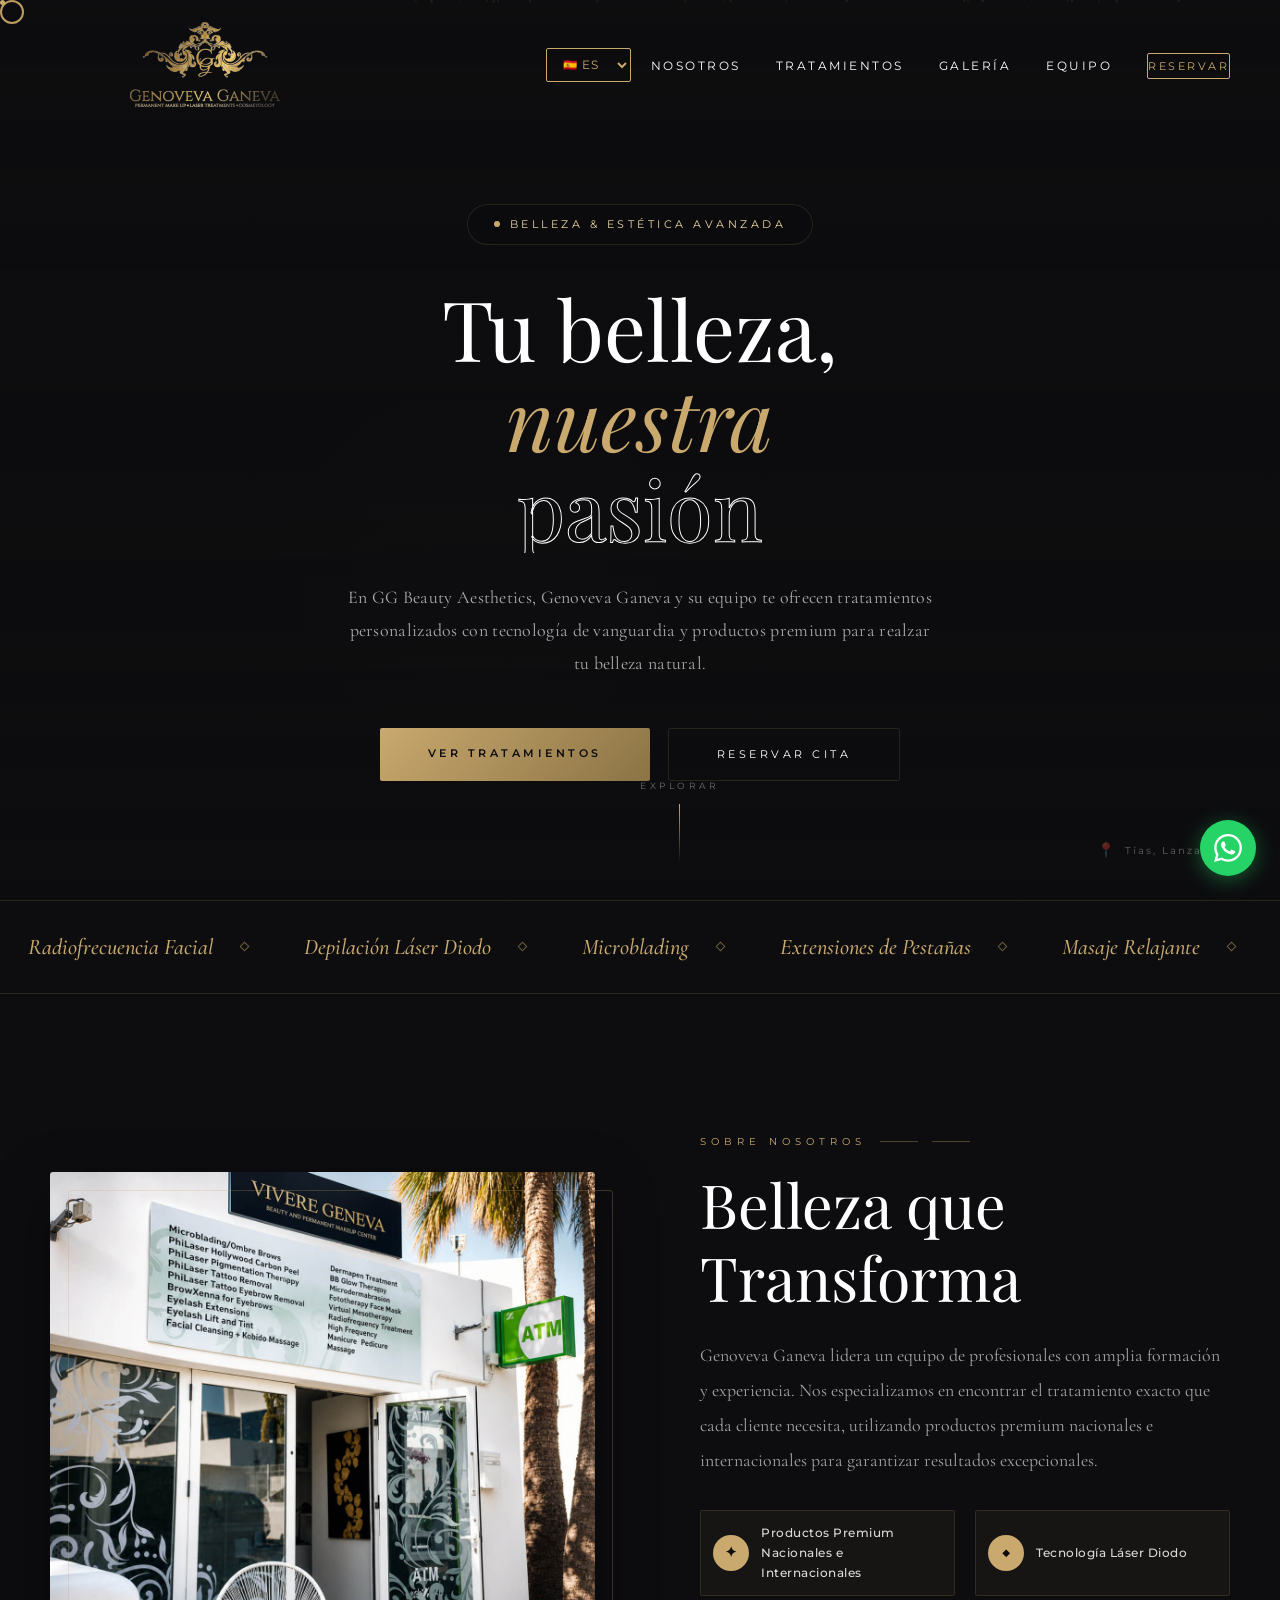
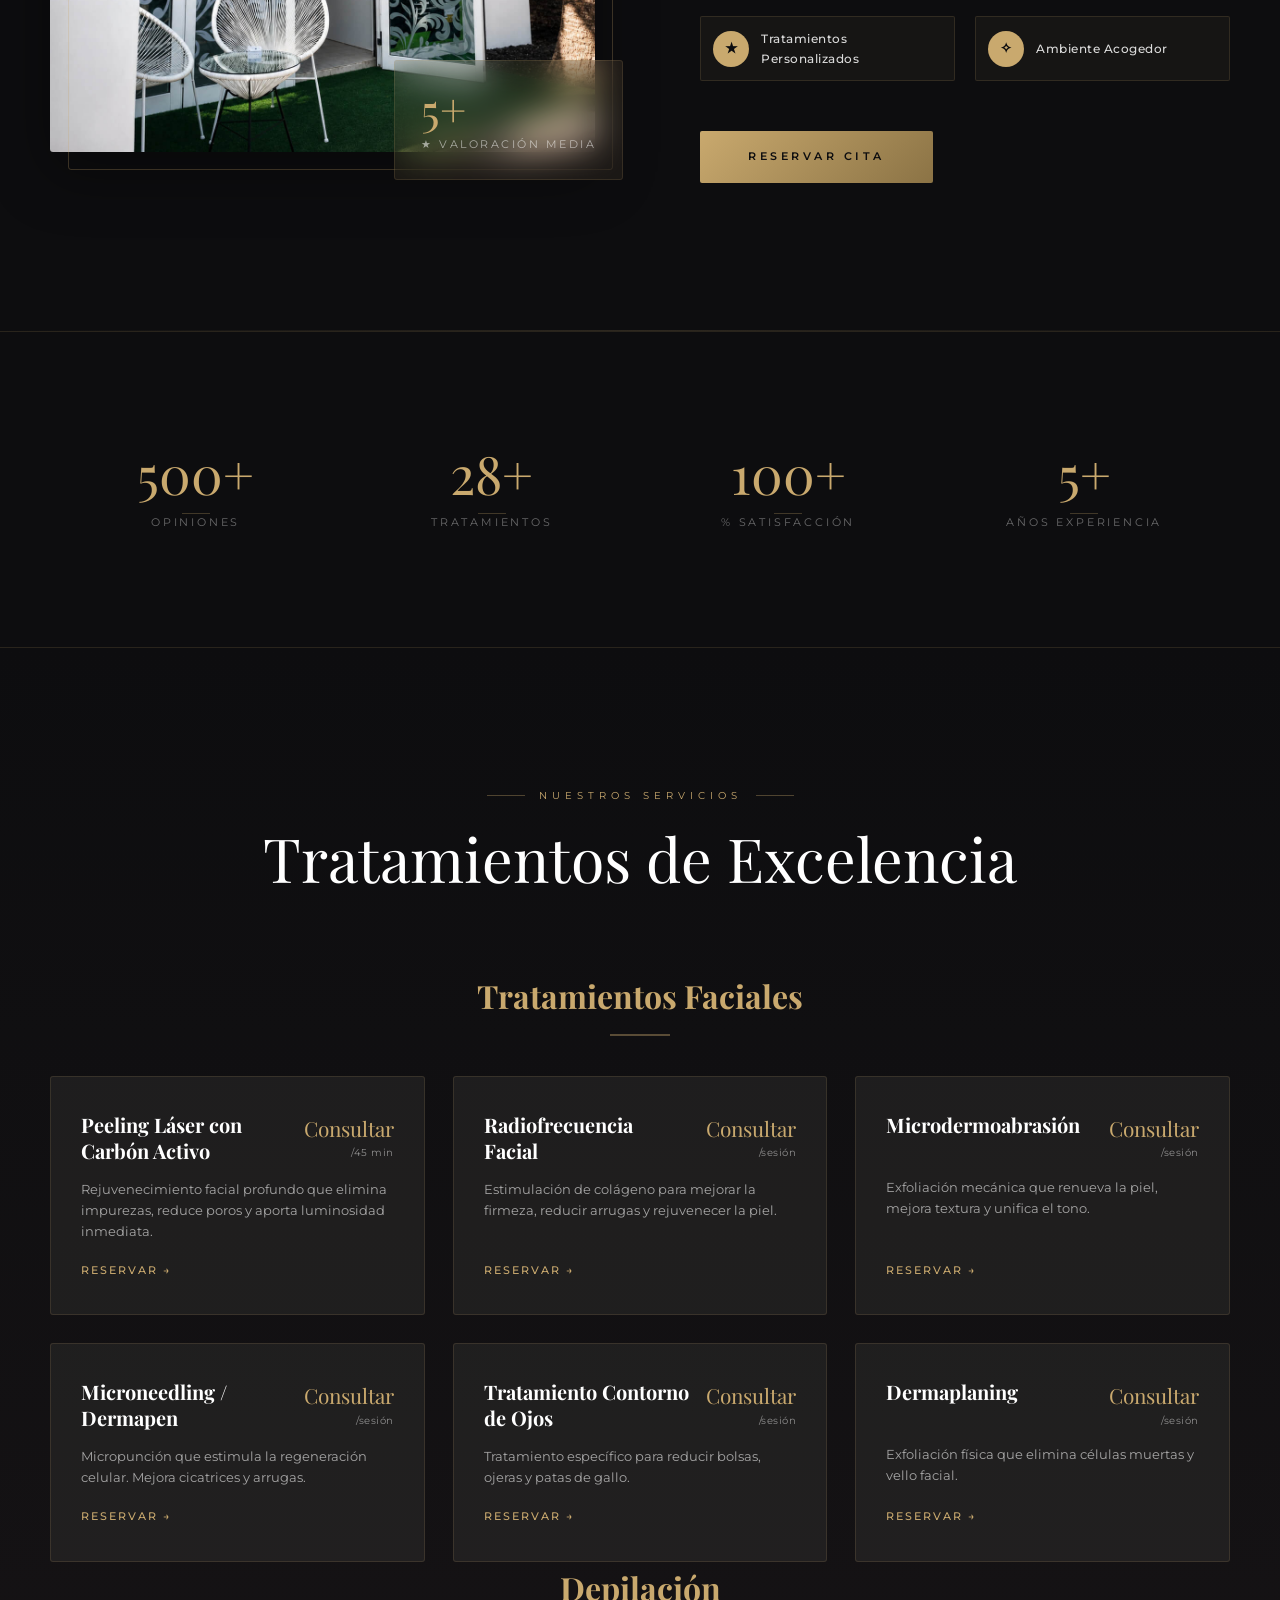
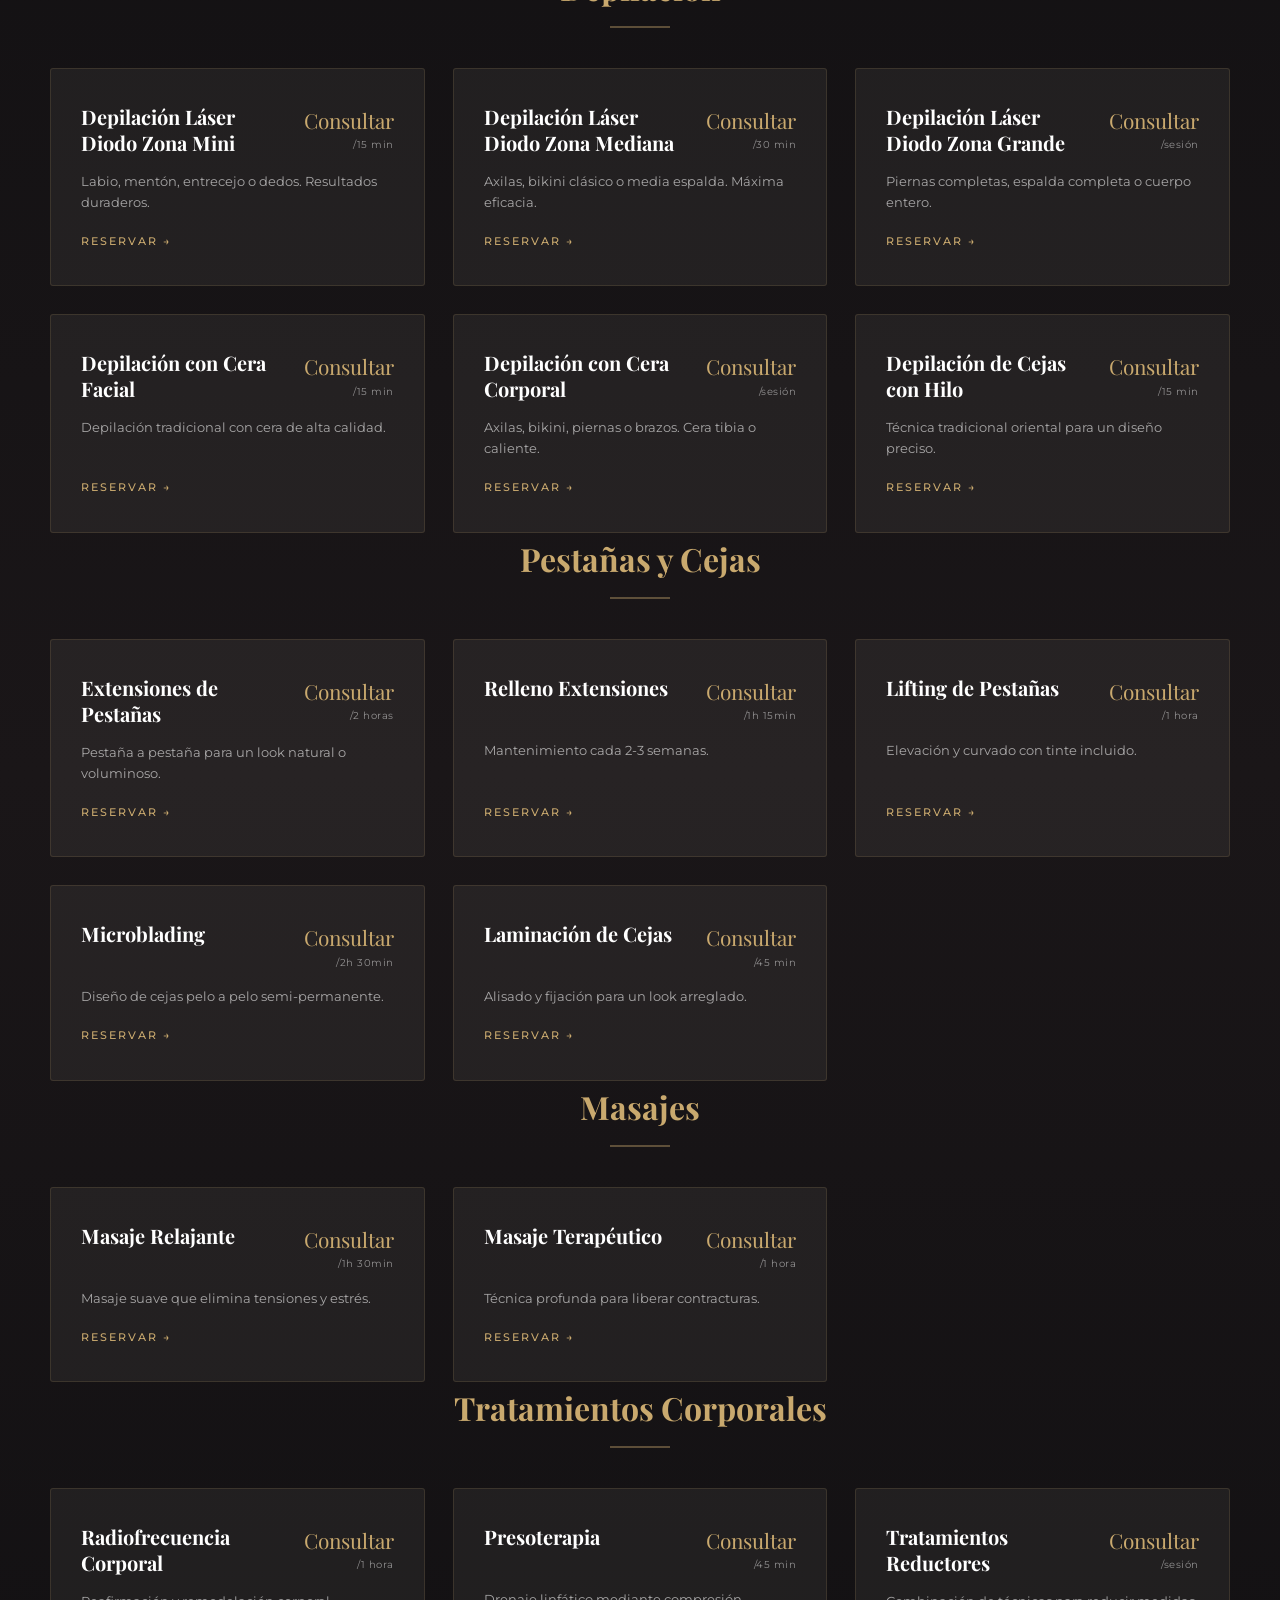
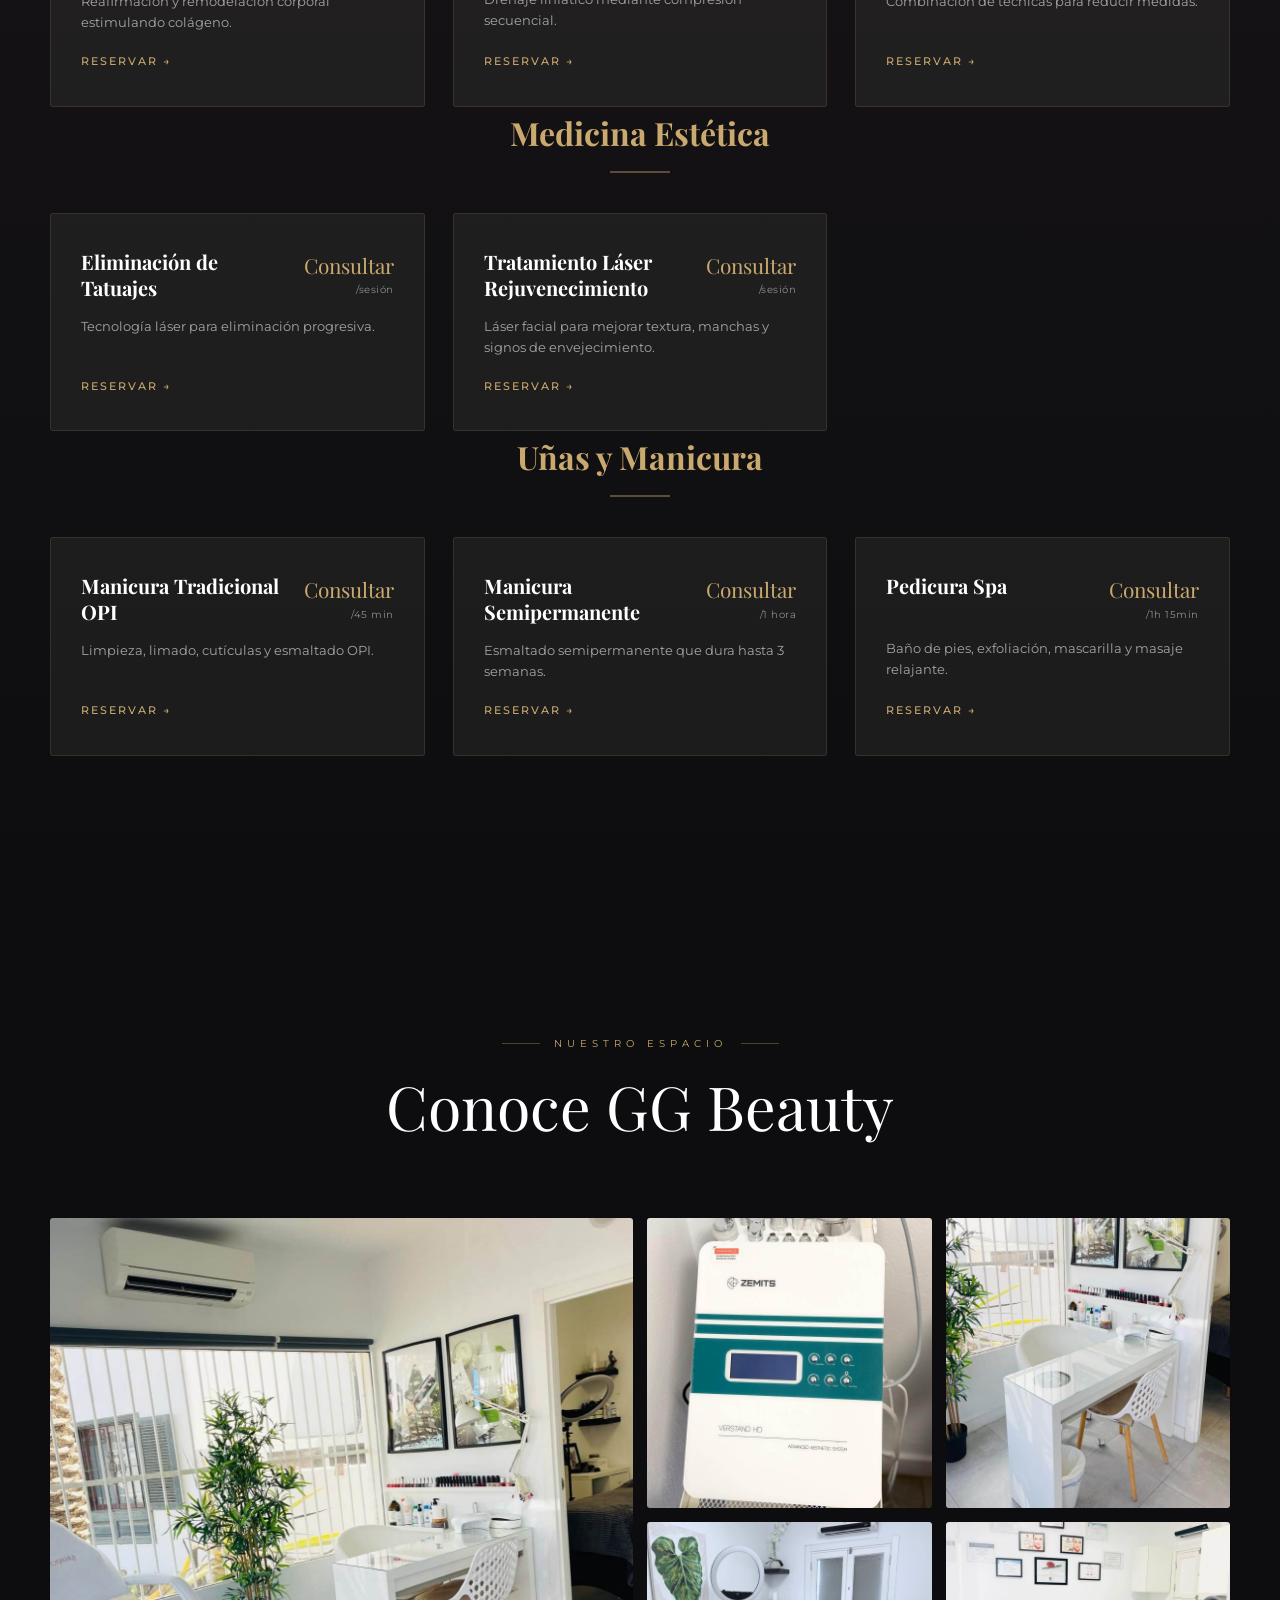
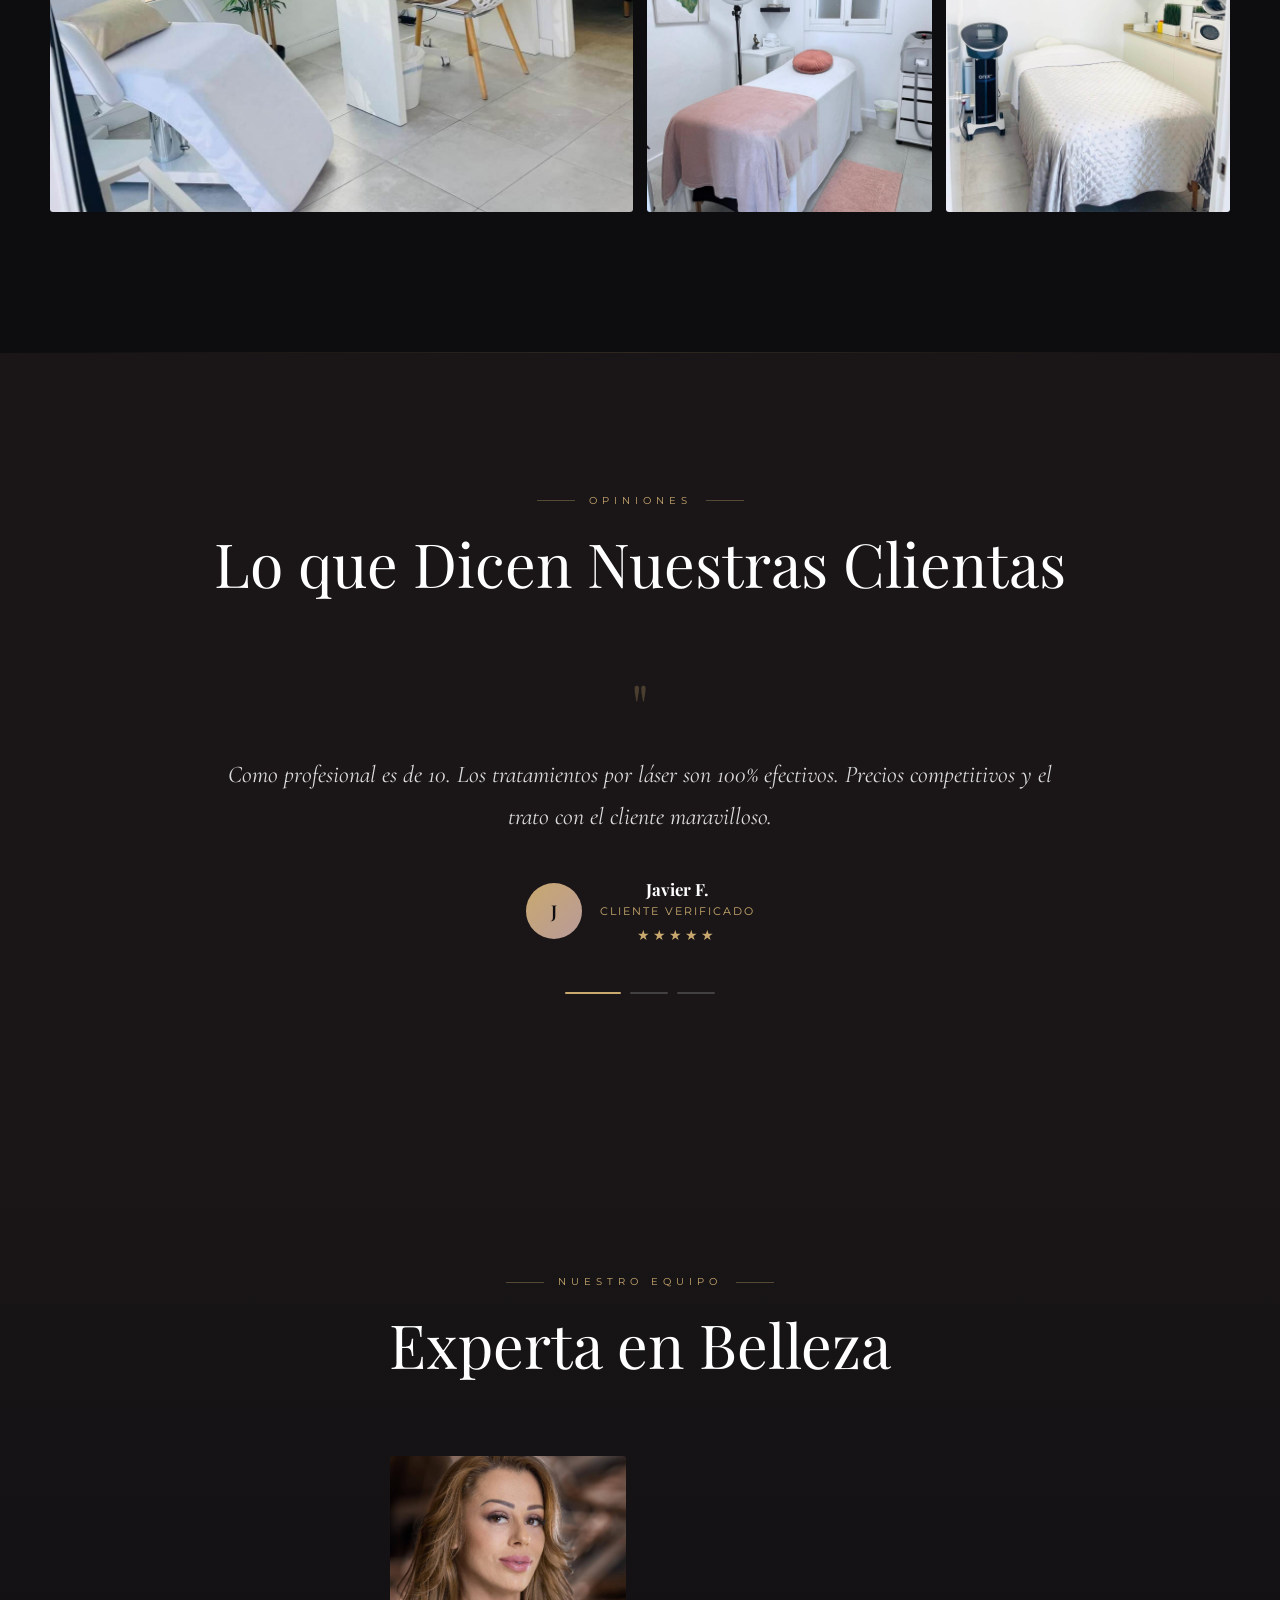
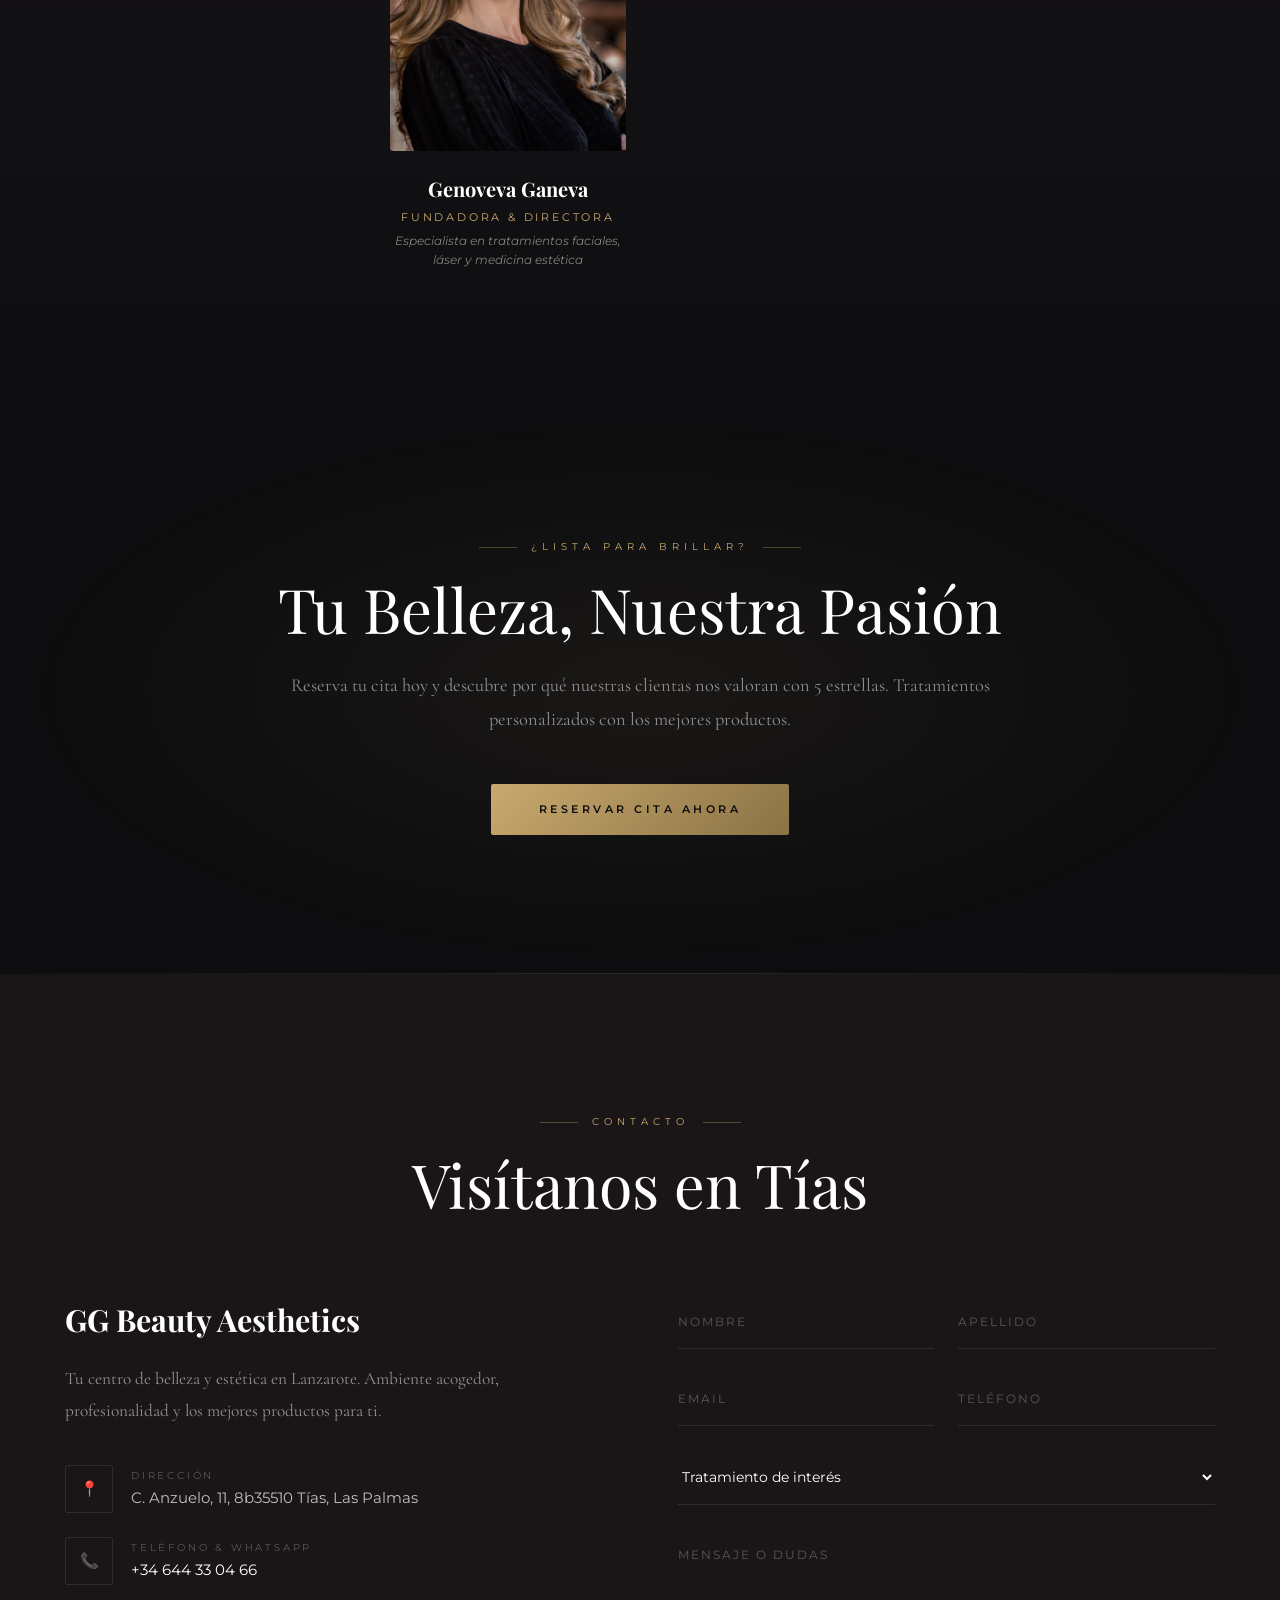
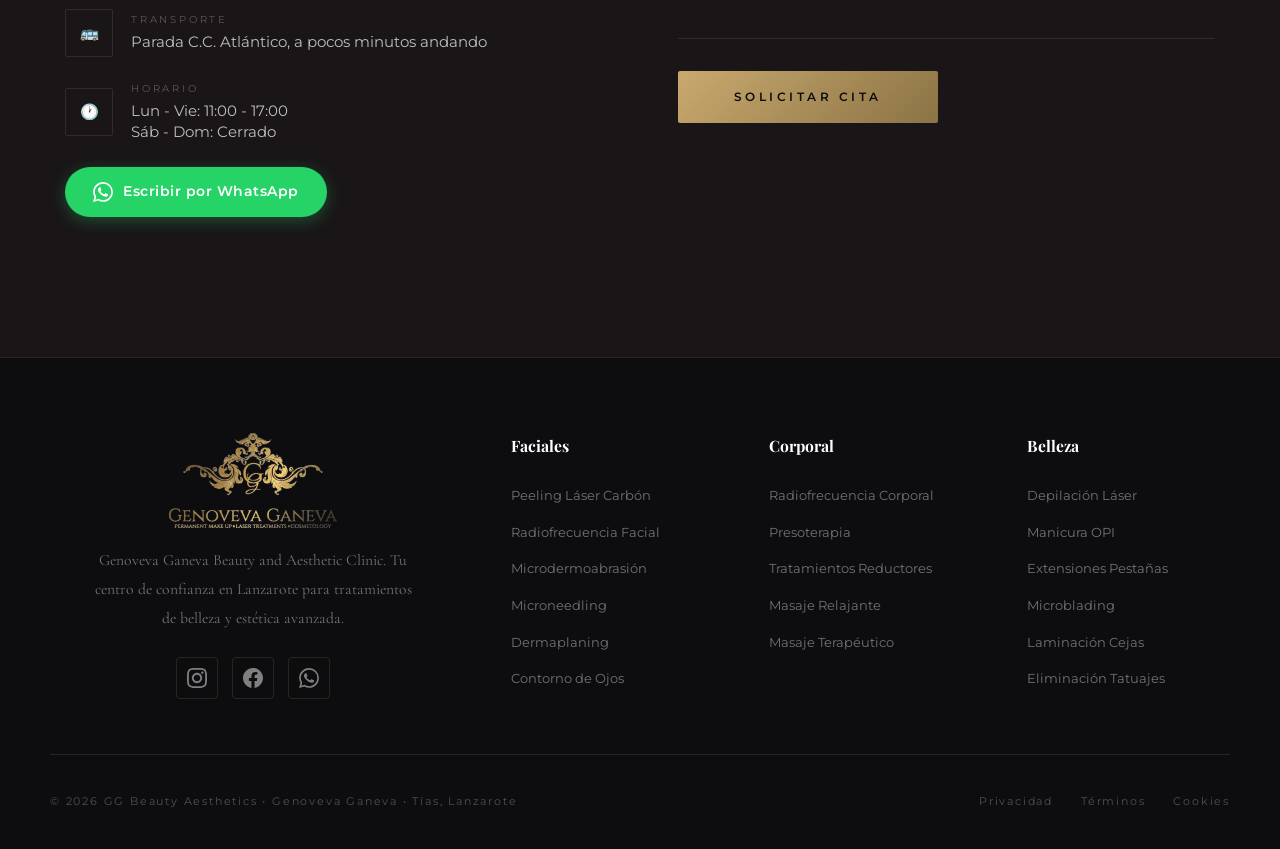
<file: index.html>
<!DOCTYPE html>
<html lang="es">
<head>
    <meta charset="UTF-8">
    <meta name="viewport" content="width=device-width, initial-scale=1.0">
    <title>GG Beauty Aesthetics — Genoveva Ganeva | Tías, Lanzarote</title>
    
    <!-- SEO & Meta Tags -->
    <meta name="description" content="GG Beauty Aesthetics en Tías, Lanzarote. Centro de estética avanzada liderado por Genoveva Ganeva. Tratamientos faciales, depilación láser, radiofrecuencia y microblading.">
    <meta name="keywords" content="estética Lanzarote, centro de belleza Tías, depilación láser Lanzarote, tratamientos faciales, Genoveva Ganeva, microblading, radiofrecuencia corporal">
    <meta name="robots" content="index, follow">
    <meta name="author" content="GG Beauty Aesthetics">
    
    <!-- Open Graph / Social Preview -->
    <meta property="og:type" content="website">
    <meta property="og:url" content="https://ggbeauty-lanzarote.vercel.app/">
    <meta property="og:title" content="GG Beauty Aesthetics — Genoveva Ganeva | Tías, Lanzarote">
    <meta property="og:description" content="Tu centro de confianza en Lanzarote para tratamientos de belleza y estética avanzada. Reserva tu cita hoy.">
    <meta property="og:image" content="https://ggbeauty-lanzarote.vercel.app/assets/images/Logo.png">
    
    <!-- Favicon -->
    <link rel="icon" type="image/png" href="./assets/images/Logo.png">
    
    <!-- Fonts & CSS (Async Loading) -->
    <link rel="preconnect" href="https://fonts.googleapis.com">
    <link rel="preconnect" href="https://fonts.gstatic.com" crossorigin>
    <link href="https://fonts.googleapis.com/css2?family=Playfair+Display:ital,wght@0,400;0,700;1,400&family=Montserrat:wght@300;400;500;600&family=Cormorant+Garamond:ital,wght@0,300;0,600;1,300&display=swap" rel="stylesheet">
    
    <!-- CSS asíncrono (no bloqueante) -->
    <link rel="preload" href="css/style.css" as="style" onload="this.rel='stylesheet'">
    <noscript><link rel="stylesheet" href="css/style.css"></noscript>

    <!-- Schema.org JSON-LD (SEO Local) -->
    <script type="application/ld+json">
    {
      "@context": "https://schema.org",
      "@type": "BeautySalon",
      "name": "GG Beauty Aesthetics",
      "image": "https://ggbeauty-lanzarote.vercel.app/assets/images/Logo.png",
      "@id": "https://ggbeauty-lanzarote.vercel.app",
      "url": "https://ggbeauty-lanzarote.vercel.app",
      "telephone": "+34644330466",
      "priceRange": "€€",
      "address": {
        "@type": "PostalAddress",
        "streetAddress": "C. Anzuelo, 11, 8b35510",
        "addressLocality": "Tías",
        "addressRegion": "Las Palmas",
        "postalCode": "35510",
        "addressCountry": "ES"
      },
      "geo": {
        "@type": "GeoCoordinates",
        "latitude": 28.9326,
        "longitude": -13.6632
      },
      "openingHoursSpecification": {
        "@type": "OpeningHoursSpecification",
        "dayOfWeek": ["Monday", "Tuesday", "Wednesday", "Thursday", "Friday"],
        "opens": "11:00",
        "closes": "17:00"
      },
      "sameAs": [
        "https://www.instagram.com/gg_beauty_aesthetics/"
      ]
    }
    </script>
</head>
<body>
    <div class="progress-bar" id="progressBar"></div>
    <div class="cursor" id="cursor"></div>
    <div class="cursor-dot" id="cursorDot"></div>

    <!-- Loader -->
    <div class="loader" id="loader">
        <div class="loader-logo">GG BEAUTY</div>
        <div class="loader-line"></div>
        <div class="loader-subtitle">Genoveva Ganeva • Lanzarote</div>
        <div class="loader-percent" id="loaderPercent">0%</div>
    </div>

    <!-- Particles -->
    <div class="particles-container" id="particles"></div>

    <!-- Mobile Menu -->
    <div class="mobile-menu" id="mobileMenu">
        <button class="mobile-close" id="mobileClose">✕</button>
        <a href="#inicio" onclick="closeMobile()" data-i18n="nav.home">Inicio</a>
        <a href="#nosotros" onclick="closeMobile()" data-i18n="nav.about">Nosotros</a>
        <a href="#servicios" onclick="closeMobile()" data-i18n="nav.services">Tratamientos</a>
        <a href="#galeria" onclick="closeMobile()" data-i18n="nav.gallery">Galería</a>
        <a href="#equipo" onclick="closeMobile()" data-i18n="nav.team">Equipo</a>
        <a href="#contacto" onclick="closeMobile()" data-i18n="nav.reserve">Reservar</a>
    </div>

    <!-- Navbar -->
    <nav class="navbar" id="navbar">
        <a href="#inicio" class="nav-logo magnetic">
            <img 
                src="./assets/images/Logo.png" 
                alt="GG Beauty Aesthetics - Genoveva Ganeva" 
                decoding="async"
                fetchpriority="high"
                width="170"
                height="96"
            >
        </a>
        
        <!-- Language Selector -->
        <div class="language-selector">
            <select id="languageSelect">
                <option value="es">🇪🇸 ES</option>
                <option value="en">🇬🇧 EN</option>
                <option value="de">🇩🇪 DE</option>
            </select>
        </div>

        <ul class="nav-links">
            <li><a href="#nosotros" class="magnetic" data-i18n="nav.about">Nosotros</a></li>
            <li><a href="#servicios" class="magnetic" data-i18n="nav.services">Tratamientos</a></li>
            <li><a href="#galeria" class="magnetic" data-i18n="nav.gallery">Galería</a></li>
            <li><a href="#equipo" class="magnetic" data-i18n="nav.team">Equipo</a></li>
            <li><a href="#contacto" class="nav-cta magnetic" data-i18n="nav.reserve">Reservar</a></li>
        </ul>
        <div class="hamburger" id="hamburger">
            <span></span><span></span><span></span>
        </div>
    </nav>

    <!-- Hero Section -->
    <section class="hero" id="inicio">
        <div class="hero-bg">
            <picture>
                <!-- WebM (Mejor compresión) -->
                <source media="(min-width: 769px)" srcset="video.webm" type="video/webm">
                <source media="(max-width: 768px)" srcset="video-movil.webm" type="video/webm">
                <!-- MP4 Fallback -->
                <source media="(min-width: 769px)" srcset="video.mp4" type="video/mp4">
                <source media="(max-width: 768px)" srcset="video-movil.mp4" type="video/mp4">
                <video class="hero-video" autoplay muted loop playsinline preload="auto">
                    <source src="video.mp4" type="video/mp4">
                </video>
            </picture>
            <div class="hero-video-overlay"></div>
            <div class="hero-gradient-orb"></div>
            <div class="hero-gradient-orb"></div>
            <div class="hero-gradient-orb"></div>
        </div>
        <div class="hero-content">
            <div class="hero-badge">
                <span class="dot"></span>
                <span data-i18n="hero.badge">Belleza & Estética Avanzada</span>
            </div>
            <h1 class="hero-title">
                <span class="line"><span data-i18n="hero.title.line1">Tu belleza,</span></span>
                <span class="line"><span><em data-i18n="hero.title.line2">nuestra</em></span></span>
                <span class="line"><span class="outline-text" data-i18n="hero.title.line3">pasión</span></span>
            </h1>
            <p class="hero-description" data-i18n="hero.description">
                En GG Beauty Aesthetics, Genoveva Ganeva y su equipo te ofrecen tratamientos personalizados con tecnología de vanguardia y productos premium para realzar tu belleza natural.
            </p>
            <div class="hero-buttons">
                <a href="#servicios" class="btn-primary magnetic"><span data-i18n="hero.btn1">Ver Tratamientos</span></a>
                <a href="#contacto" class="btn-secondary magnetic" data-i18n="hero.btn2">Reservar Cita</a>
            </div>
        </div>
        <div class="hero-scroll">
            <span data-i18n="hero.scroll">Explorar</span>
            <div class="scroll-line"></div>
        </div>
        <div class="hero-location" data-i18n="hero.location">Tías, Lanzarote</div>
    </section>

    <!-- Marquee -->
    <div class="marquee-section">
        <div class="marquee">
            <div class="marquee-item"><span data-i18n="marquee.1">Radiofrecuencia Facial</span><div class="separator"></div></div>
            <div class="marquee-item"><span data-i18n="marquee.2">Depilación Láser Diodo</span><div class="separator"></div></div>
            <div class="marquee-item"><span data-i18n="marquee.3">Microblading</span><div class="separator"></div></div>
            <div class="marquee-item"><span data-i18n="marquee.4">Extensiones de Pestañas</span><div class="separator"></div></div>
            <div class="marquee-item"><span data-i18n="marquee.5">Masaje Relajante</span><div class="separator"></div></div>
            <div class="marquee-item"><span data-i18n="marquee.6">Manicura OPI</span><div class="separator"></div></div>
            <div class="marquee-item"><span data-i18n="marquee.7">Tratamientos Faciales</span><div class="separator"></div></div>
            <div class="marquee-item"><span data-i18n="marquee.8">Presoterapia</span><div class="separator"></div></div>
            <div class="marquee-item"><span data-i18n="marquee.1">Radiofrecuencia Facial</span><div class="separator"></div></div>
            <div class="marquee-item"><span data-i18n="marquee.2">Depilación Láser Diodo</span><div class="separator"></div></div>
            <div class="marquee-item"><span data-i18n="marquee.3">Microblading</span><div class="separator"></div></div>
            <div class="marquee-item"><span data-i18n="marquee.4">Extensiones de Pestañas</span><div class="separator"></div></div>
            <div class="marquee-item"><span data-i18n="marquee.5">Masaje Relajante</span><div class="separator"></div></div>
            <div class="marquee-item"><span data-i18n="marquee.6">Manicura OPI</span><div class="separator"></div></div>
            <div class="marquee-item"><span data-i18n="marquee.7">Tratamientos Faciales</span><div class="separator"></div></div>
            <div class="marquee-item"><span data-i18n="marquee.8">Presoterapia</span><div class="separator"></div></div>
        </div>
    </div>

    <!-- About Section (IMAGEN SIMPLIFICADA - OPCIÓN 1) -->
    <section class="about" id="nosotros">
        <div class="about-grid">
            <div class="about-image-wrapper reveal-left">
                <img 
                    src="./assets/images/about-us.jpg" 
                    alt="Centro GG Beauty" 
                    class="about-image" 
                    loading="lazy" 
                    decoding="async"
                    width="665" 
                    height="665"
                >
                <div class="about-image-frame"></div>
                <div class="about-floating-card">
                    <div class="number" data-count="5">0</div>
                    <div class="label" data-i18n="about.rating">★ Valoración Media</div>
                </div>
            </div>
            <div class="about-content reveal-right">
                <div class="section-label">
                    <span data-i18n="about.label">Sobre Nosotros</span>
                    <span style="width:38px;height:1px;background:var(--kaizen-gold);opacity:0.35;display:inline-block;"></span>
                </div>
                <h2 class="section-title">
                    <span data-i18n="about.title">Belleza que Transforma</span>
                </h2>
                <p class="about-text" data-i18n="about.text">
                    Genoveva Ganeva lidera un equipo de profesionales con amplia formación y experiencia. Nos especializamos en encontrar el tratamiento exacto que cada cliente necesita, utilizando productos premium nacionales e internacionales para garantizar resultados excepcionales.
                </p>
                <div class="about-features">
                    <div class="about-feature"><div class="icon">✦</div><div class="text" data-i18n="about.feat1">Productos Premium Nacionales e Internacionales</div></div>
                    <div class="about-feature"><div class="icon">◆</div><div class="text" data-i18n="about.feat2">Tecnología Láser Diodo</div></div>
                    <div class="about-feature"><div class="icon">★</div><div class="text" data-i18n="about.feat3">Tratamientos Personalizados</div></div>
                    <div class="about-feature"><div class="icon">✧</div><div class="text" data-i18n="about.feat4">Ambiente Acogedor</div></div>
                </div>
                <div class="about-btn-wrapper">
                    <a href="#contacto" class="btn-primary magnetic" data-i18n="about.cta">Reservar Cita</a>
                </div>
            </div>
        </div>
    </section>

    <div class="section-divider"></div>

    <!-- Stats Section -->
    <section class="stats">
        <div class="stats-grid">
            <div class="stat-item reveal stagger-1"><div class="stat-number" data-count="500">0</div><div class="stat-divider"></div><div class="stat-label" data-i18n="stats.opinions">Opiniones</div></div>
            <div class="stat-item reveal stagger-2"><div class="stat-number" data-count="28">0</div><div class="stat-divider"></div><div class="stat-label" data-i18n="stats.treatments">Tratamientos</div></div>
            <div class="stat-item reveal stagger-3"><div class="stat-number" data-count="100">0</div><div class="stat-divider"></div><div class="stat-label" data-i18n="stats.satisfaction">% Satisfacción</div></div>
            <div class="stat-item reveal stagger-4"><div class="stat-number" data-count="5">0</div><div class="stat-divider"></div><div class="stat-label" data-i18n="stats.experience">Años Experiencia</div></div>
        </div>
    </section>

    <!-- Services Section (DYNAMIC) -->
    <section class="services" id="servicios">
        <div class="section-header reveal">
            <div class="section-label"><span data-i18n="services.label">Nuestros Servicios</span></div>
            <h2 class="section-title"><span data-i18n="services.title">Tratamientos de Excelencia</span></h2>
        </div>
        <div id="services-container"></div>
    </section>

    <!-- Gallery Section -->
    <section class="gallery" id="galeria">
        <div class="section-header reveal">
            <div class="section-label"><span data-i18n="gallery.label">Nuestro Espacio</span></div>
            <h2 class="section-title"><span data-i18n="gallery.title">Conoce GG Beauty</span></h2>
        </div>
        <div class="gallery-grid">
            <div class="gallery-item reveal-scale stagger-1">
                <img src="./assets/images/gallery-treatment-room.jpg" alt="Sala de Tratamientos" loading="lazy" decoding="async" width="600" height="400">
                <div class="gallery-overlay"><div><h4 data-i18n="gallery.g1">Sala de Tratamientos</h4><p data-i18n="gallery.g1d">Espacio diseñado para tu bienestar</p></div></div>
            </div>
            <div class="gallery-item reveal-scale stagger-2">
                <img src="./assets/images/gallery-facial.jpg" alt="Tecnología Avanzada" loading="lazy" decoding="async" width="600" height="400">
                <div class="gallery-overlay"><div><h4 data-i18n="gallery.g2">Tecnología Avanzada</h4><p data-i18n="gallery.g2d">Limpieza y Rejuvenecimiento de la Piel</p></div></div>
            </div>
            <div class="gallery-item reveal-scale stagger-3">
                <img src="./assets/images/gallery-manicure.jpg" alt="Manicura OPI" loading="lazy" decoding="async" width="600" height="400">
                <div class="gallery-overlay"><div><h4 data-i18n="gallery.g3">Manicura OPI</h4><p data-i18n="gallery.g3d">Productos premium</p></div></div>
            </div>
            <div class="gallery-item reveal-scale stagger-4">
                <img src="./assets/images/gallery-massage.jpg" alt="Masajes" loading="lazy" decoding="async" width="600" height="400">
                <div class="gallery-overlay"><div><h4 data-i18n="gallery.g4">Masajes</h4><p data-i18n="gallery.g4d">Relajación y bienestar</p></div></div>
            </div>
            <div class="gallery-item reveal-scale stagger-5">
                <img src="./assets/images/gallery-radiofrequency.jpg" alt="Radiofrecuencia" loading="lazy" decoding="async" width="600" height="400">
                <div class="gallery-overlay"><div><h4 data-i18n="gallery.g5">Radiofrecuencia</h4><p data-i18n="gallery.g5d">Reafirmación y rejuvenecimiento</p></div></div>
            </div>
        </div>
    </section>

    <div class="section-divider"></div>

    <!-- Testimonials Section -->
    <section class="testimonials" id="opiniones">
        <div class="section-header reveal">
            <div class="section-label"><span data-i18n="testimonials.label">Opiniones</span></div>
            <h2 class="section-title"><span data-i18n="testimonials.title">Lo que Dicen Nuestras Clientas</span></h2>
        </div>
        <div class="testimonials-slider reveal">
            <div class="testimonial-item active"><div class="testimonial-quote">"</div><p class="testimonial-text" data-i18n="testimonials.t1">Como profesional es de 10. Los tratamientos por láser son 100% efectivos. Precios competitivos y el trato con el cliente maravilloso.</p><div class="testimonial-author"><div class="testimonial-avatar">J</div><div class="testimonial-info"><h4>Javier F.</h4><p data-i18n="testimonials.verified">Cliente verificado</p><div class="testimonial-rating">★★★★★</div></div></div></div>
            <div class="testimonial-item"><div class="testimonial-quote">"</div><p class="testimonial-text" data-i18n="testimonials.t2">Trato super agradable. El sitio perfecto para cualquier tratamiento estético. Genoveva es una profesional excepcional.</p><div class="testimonial-author"><div class="testimonial-avatar">B</div><div class="testimonial-info"><h4>Blanca Á.</h4><p data-i18n="testimonials.verified">Cliente verificado</p><div class="testimonial-rating">★★★★★</div></div></div></div>
            <div class="testimonial-item"><div class="testimonial-quote">"</div><p class="testimonial-text" data-i18n="testimonials.t3">Toda una profesional. Estoy con tratamiento de cara y espectacular. Totalmente recomendable.</p><div class="testimonial-author"><div class="testimonial-avatar">I</div><div class="testimonial-info"><h4>Inma M.</h4><p data-i18n="testimonials.verified">Cliente verificado</p><div class="testimonial-rating">★★★★★</div></div></div></div>
        </div>
        <div class="testimonial-dots"><div class="testimonial-dot active" data-index="0"></div><div class="testimonial-dot" data-index="1"></div><div class="testimonial-dot" data-index="2"></div></div>
    </section>

    <!-- Team Section (SOLO GENOVEVA) -->
    <section class="team" id="equipo">
        <div class="section-header reveal">
            <div class="section-label"><span data-i18n="team.label">Nuestro Equipo</span></div>
            <h2 class="section-title"><span data-i18n="team.title">Experta en Belleza</span></h2>
        </div>
        <div class="team-grid" style="max-width: 500px; margin: 0 auto;">
            <div class="team-card reveal stagger-1">
                <div class="team-image">
                    <img src="./assets/images/team-genoveva.jpg" alt="Genoveva Ganeva" loading="lazy" decoding="async" width="400" height="500">
                </div>
                <h3 class="team-name">Genoveva Ganeva</h3>
                <p class="team-role" data-i18n="team.role1">Fundadora & Directora</p>
                <p class="team-specialty" data-i18n="team.spec1">Especialista en tratamientos faciales, láser y medicina estética</p>
            </div>
        </div>
    </section>

    <!-- CTA Section -->
    <section class="cta-section">
        <div class="cta-content reveal">
            <div class="section-label"><span data-i18n="cta.label">¿Lista para Brillar?</span></div>
            <h2 class="cta-title"><span data-i18n="cta.title">Tu Belleza, Nuestra Pasión</span></h2>
            <p class="cta-text" data-i18n="cta.text">Reserva tu cita hoy y descubre por qué nuestras clientas nos valoran con 5 estrellas. Tratamientos personalizados con los mejores productos.</p>
            <a href="#contacto" class="btn-primary magnetic"><span data-i18n="cta.btn">Reservar Cita Ahora</span></a>
        </div>
    </section>

    <div class="section-divider"></div>

    <!-- Contact Section -->
    <section class="contact" id="contacto">
        <div class="section-header reveal">
            <div class="section-label"><span data-i18n="contact.label">Contacto</span></div>
            <h2 class="section-title"><span data-i18n="contact.title">Visítanos en Tías</span></h2>
        </div>
        <div class="contact-grid">
            <div class="contact-info reveal-left">
                <h3>GG Beauty Aesthetics</h3>
                <p data-i18n="contact.intro">Tu centro de belleza y estética en Lanzarote. Ambiente acogedor, profesionalidad y los mejores productos para ti.</p>
                <div class="contact-details">
                    <div class="contact-detail"><div class="icon">📍</div><div class="info"><span data-i18n="contact.address_label">Dirección</span><p data-i18n="contact.address">C. Anzuelo, 11, 8b35510 Tías, Las Palmas</p></div></div>
                    
                    <div class="contact-detail">
                        <div class="icon">📞</div>
                        <div class="info">
                            <span data-i18n="contact.phone_whatsapp">Teléfono & WhatsApp</span>
                            <p><a href="tel:+34644330466">+34 644 33 04 66</a></p>
                        </div>
                    </div>

                    <div class="contact-detail"><div class="icon">🚌</div><div class="info"><span data-i18n="contact.transport_label">Transporte</span><p data-i18n="contact.transport">Parada C.C. Atlántico, a pocos minutos andando</p></div></div>
                    <div class="contact-detail"><div class="icon">🕐</div><div class="info"><span data-i18n="contact.hours_label">Horario</span><p data-i18n="contact.hours">Lun - Vie: 11:00 - 17:00<br>Sáb - Dom: Cerrado</p></div></div>
                </div>
                
                <a href="https://wa.me/34644330466?text=Hola%2C%20me%20gustar%C3%ADa%20reservar%20una%20cita%20en%20GG%20Beauty%20Aesthetics." 
                   target="_blank" 
                   class="whatsapp-cta magnetic">
                    <svg viewBox="0 0 24 24"><path fill="currentColor" d="M17.472 14.382c-.297-.149-1.758-.867-2.03-.967-.273-.099-.471-.148-.67.15-.197.297-.767.966-.94 1.164-.173.199-.347.223-.644.075-.297-.15-1.255-.463-2.39-1.475-.883-.788-1.48-1.761-1.653-2.059-.173-.297-.018-.458.13-.606.134-.133.298-.347.446-.52.149-.174.198-.298.298-.497.099-.198.05-.371-.025-.52-.075-.149-.669-1.612-.916-2.207-.242-.579-.487-.5-.669-.51-.173-.008-.371-.01-.57-.01-.198 0-.52.074-.792.372-.272.297-1.04 1.016-1.04 2.479 0 1.462 1.065 2.875 1.213 3.074.149.198 2.096 3.2 5.077 4.487.709.306 1.262.489 1.694.625.712.227 1.36.195 1.871.118.571-.085 1.758-.719 2.006-1.413.248-.694.248-1.289.173-1.413-.074-.124-.272-.198-.57-.347m-5.421 7.403h-.004a9.87 9.87 0 01-5.031-1.378l-.361-.214-3.741.982.998-3.648-.235-.374a9.86 9.86 0 01-1.51-5.26c.001-5.45 4.436-9.884 9.888-9.884 2.64 0 5.122 1.03 6.988 2.898a9.825 9.825 0 012.893 6.994c-.003 5.45-4.437 9.884-9.885 9.884m8.413-18.297A11.815 11.815 0 0012.05 0C5.495 0 .16 5.335.157 11.892c0 2.096.547 4.142 1.588 5.945L.057 24l6.305-1.654a11.882 11.882 0 005.683 1.448h.005c6.554 0 11.89-5.335 11.893-11.893a11.821 11.821 0 00-3.48-8.413Z"/></svg>
                    <span data-i18n="whatsapp.button">Escribir por WhatsApp</span>
                </a>
            </div>
            
            <!-- FORMULARIO CON WEB3FORMS -->
            <form 
                action="https://api.web3forms.com/submit" 
                method="POST" 
                class="contact-form reveal-right"
            >
                <!-- Access Key de Web3Forms -->
                <input type="hidden" name="access_key" value="b9729853-d85e-4d65-8073-279b020d98f7">
                
                <!-- Configuración del email -->
                <input type="hidden" name="subject" value="📩 Nueva solicitud de cita - GG Beauty Aesthetics">
                <input type="hidden" name="from_name" value="Web GG Beauty">
                <input type="hidden" name="redirect" value="https://ggbeauty-lanzarote.vercel.app/#contacto">
                
                <!-- Honeypot anti-spam (oculto, no borrar) -->
                <input type="checkbox" name="botcheck" class="hidden" style="display: none;">

                <div class="form-row">
                    <div class="form-group">
                        <input type="text" name="nombre" placeholder=" " required>
                        <label data-i18n="form.name">Nombre</label>
                    </div>
                    <div class="form-group">
                        <input type="text" name="apellido" placeholder=" " required>
                        <label data-i18n="form.surname">Apellido</label>
                    </div>
                </div>
                
                <div class="form-row">
                    <div class="form-group">
                        <input type="email" name="email" placeholder=" " required>
                        <label>Email</label>
                    </div>
                    <div class="form-group">
                        <input type="tel" name="telefono" placeholder=" ">
                        <label data-i18n="form.phone">Teléfono</label>
                    </div>
                </div>
                
                <div class="form-group">
                    <select name="tratamiento" required>
                        <option value="" disabled selected data-i18n="form.select">Tratamiento de interés</option>
                        <option>Tratamiento Facial</option>
                        <option>Depilación Láser</option>
                        <option>Depilación con Cera</option>
                        <option>Manicura/Pedicura</option>
                        <option>Extensiones de Pestañas</option>
                        <option>Microblading</option>
                        <option>Masaje Relajante</option>
                        <option>Masaje Terapéutico</option>
                        <option>Radiofrecuencia</option>
                        <option>Presoterapia</option>
                        <option>Otro tratamiento</option>
                    </select>
                </div>
                
                <div class="form-group">
                    <textarea name="mensaje" placeholder=" "></textarea>
                    <label data-i18n="form.message">Mensaje o dudas</label>
                </div>
                
                <button type="submit" class="form-submit magnetic" data-i18n="form.submit">Solicitar Cita</button>
            </form>
        </div>
    </section>

    <!-- Footer -->
    <footer class="footer">
        <div class="footer-grid">
            <div class="footer-brand">
                <div class="logo">
                    <img 
                        src="./assets/images/Logo.png" 
                        alt="GG Beauty" 
                        loading="lazy" 
                        decoding="async"
                        width="170"
                        height="96"
                    >
                </div>
                <p data-i18n="footer.brand">Genoveva Ganeva Beauty and Aesthetic Clinic. Tu centro de confianza en Lanzarote para tratamientos de belleza y estética avanzada.</p>
                
                <div class="footer-social">
                    <a href="https://www.instagram.com/gg_beauty_aesthetics/" target="_blank" class="social-icon magnetic" aria-label="Instagram">
                        <svg viewBox="0 0 24 24"><path d="M12 2.163c3.204 0 3.584.012 4.85.07 3.252.148 4.771 1.691 4.919 4.919.058 1.265.069 1.645.069 4.849 0 3.205-.012 3.584-.069 4.849-.149 3.225-1.664 4.771-4.919 4.919-1.266.058-1.644.07-4.85.07-3.204 0-3.584-.012-4.849-.07-3.26-.149-4.771-1.699-4.919-4.92-.058-1.265-.07-1.644-.07-4.849 0-3.204.013-3.583.07-4.849.149-3.227 1.664-4.771 4.919-4.919 1.266-.057 1.645-.069 4.849-.069zm0-2.163c-3.259 0-3.667.014-4.947.072-4.358.2-6.78 2.618-6.98 6.98-.059 1.281-.073 1.689-.073 4.948 0 3.259.014 3.668.072 4.948.2 4.358 2.618 6.78 6.98 6.98 1.281.058 1.689.072 4.948.072 3.259 0 3.668-.014 4.948-.072 4.354-.2 6.782-2.618 6.979-6.98.059-1.28.073-1.689.073-4.948 0-3.259-.014-3.667-.072-4.947-.196-4.354-2.617-6.78-6.979-6.98-1.281-.059-1.69-.073-4.949-.073zm0 5.838c-3.403 0-6.162 2.759-6.162 6.162s2.759 6.163 6.162 6.163 6.162-2.759 6.162-6.163c0-3.403-2.759-6.162-6.162-6.162zm0 10.162c-2.209 0-4-1.79-4-4 0-2.209 1.791-4 4-4s4 1.791 4 4c0 2.21-1.791 4-4 4zm6.406-11.845c-.796 0-1.441.645-1.441 1.44s.645 1.44 1.441 1.44c.795 0 1.439-.645 1.439-1.44s-.644-1.44-1.439-1.44z"/></svg>
                    </a>
                    <a href="#" class="social-icon magnetic" aria-label="Facebook">
                        <svg viewBox="0 0 24 24"><path d="M24 12.073c0-6.627-5.373-12-12-12s-12 5.373-12 12c0 5.99 4.388 10.954 10.125 11.854v-8.385H7.078v-3.47h3.047V9.43c0-3.007 1.792-4.669 4.533-4.669 1.312 0 2.686.235 2.686.235v2.953H15.83c-1.491 0-1.956.925-1.956 1.874v2.25h3.328l-.532 3.47h-2.796v8.385C19.612 23.027 24 18.062 24 12.073z"/></svg>
                    </a>
                    <a href="https://wa.me/34644330466" target="_blank" class="social-icon magnetic" aria-label="WhatsApp">
                        <svg viewBox="0 0 24 24"><path d="M17.472 14.382c-.297-.149-1.758-.867-2.03-.967-.273-.099-.471-.148-.67.15-.197.297-.767.966-.94 1.164-.173.199-.347.223-.644.075-.297-.15-1.255-.463-2.39-1.475-.883-.788-1.48-1.761-1.653-2.059-.173-.297-.018-.458.13-.606.134-.133.298-.347.446-.52.149-.174.198-.298.298-.497.099-.198.05-.371-.025-.52-.075-.149-.669-1.612-.916-2.207-.242-.579-.487-.5-.669-.51-.173-.008-.371-.01-.57-.01-.198 0-.52.074-.792.372-.272.297-1.04 1.016-1.04 2.479 0 1.462 1.065 2.875 1.213 3.074.149.198 2.096 3.2 5.077 4.487.709.306 1.262.489 1.694.625.712.227 1.36.195 1.871.118.571-.085 1.758-.719 2.006-1.413.248-.694.248-1.289.173-1.413-.074-.124-.272-.198-.57-.347m-5.421 7.403h-.004a9.87 9.87 0 01-5.031-1.378l-.361-.214-3.741.982.998-3.648-.235-.374a9.86 9.86 0 01-1.51-5.26c.001-5.45 4.436-9.884 9.888-9.884 2.64 0 5.122 1.03 6.988 2.898a9.825 9.825 0 012.893 6.994c-.003 5.45-4.437 9.884-9.885 9.884m8.413-18.297A11.815 11.815 0 0012.05 0C5.495 0 .16 5.335.157 11.892c0 2.096.547 4.142 1.588 5.945L.057 24l6.305-1.654a11.882 11.882 0 005.683 1.448h.005c6.554 0 11.89-5.335 11.893-11.893a11.821 11.821 0 00-3.48-8.413Z"/></svg>
                    </a>
                </div>
            </div>
            <div class="footer-col">
                <h4 data-i18n="footer.facials">Faciales</h4>
                <ul>
                    <li><a href="#">Peeling Láser Carbón</a></li>
                    <li><a href="#">Radiofrecuencia Facial</a></li>
                    <li><a href="#">Microdermoabrasión</a></li>
                    <li><a href="#">Microneedling</a></li>
                    <li><a href="#">Dermaplaning</a></li>
                    <li><a href="#">Contorno de Ojos</a></li>
                </ul>
            </div>
            <div class="footer-col">
                <h4 data-i18n="footer.body">Corporal</h4>
                <ul>
                    <li><a href="#">Radiofrecuencia Corporal</a></li>
                    <li><a href="#">Presoterapia</a></li>
                    <li><a href="#">Tratamientos Reductores</a></li>
                    <li><a href="#">Masaje Relajante</a></li>
                    <li><a href="#">Masaje Terapéutico</a></li>
                </ul>
            </div>
            <div class="footer-col">
                <h4 data-i18n="footer.beauty">Belleza</h4>
                <ul>
                    <li><a href="#">Depilación Láser</a></li>
                    <li><a href="#">Manicura OPI</a></li>
                    <li><a href="#">Extensiones Pestañas</a></li>
                    <li><a href="#">Microblading</a></li>
                    <li><a href="#">Laminación Cejas</a></li>
                    <li><a href="#">Eliminación Tatuajes</a></li>
                </ul>
            </div>
        </div>
        <div class="footer-bottom">
            <p data-i18n="footer.copy">© 2026 GG Beauty Aesthetics • Genoveva Ganeva • Tías, Lanzarote</p>
            <div class="footer-bottom-links">
                <a href="#" data-i18n="footer.privacy">Privacidad</a>
                <a href="#" data-i18n="footer.terms">Términos</a>
                <a href="#" data-i18n="footer.cookies">Cookies</a>
            </div>
        </div>
    </footer>

    <!-- Botón flotante WhatsApp -->
    <a href="https://wa.me/34644330466?text=Hola%2C%20me%20gustar%C3%ADa%20reservar%20una%20cita%20en%20GG%20Beauty%20Aesthetics." 
       target="_blank" 
       class="floating-whatsapp magnetic" 
       aria-label="WhatsApp">
        <svg viewBox="0 0 24 24"><path d="M17.472 14.382c-.297-.149-1.758-.867-2.03-.967-.273-.099-.471-.148-.67.15-.197.297-.767.966-.94 1.164-.173.199-.347.223-.644.075-.297-.15-1.255-.463-2.39-1.475-.883-.788-1.48-1.761-1.653-2.059-.173-.297-.018-.458.13-.606.134-.133.298-.347.446-.52.149-.174.198-.298.298-.497.099-.198.05-.371-.025-.52-.075-.149-.669-1.612-.916-2.207-.242-.579-.487-.5-.669-.51-.173-.008-.371-.01-.57-.01-.198 0-.52.074-.792.372-.272.297-1.04 1.016-1.04 2.479 0 1.462 1.065 2.875 1.213 3.074.149.198 2.096 3.2 5.077 4.487.709.306 1.262.489 1.694.625.712.227 1.36.195 1.871.118.571-.085 1.758-.719 2.006-1.413.248-.694.248-1.289.173-1.413-.074-.124-.272-.198-.57-.347m-5.421 7.403h-.004a9.87 9.87 0 01-5.031-1.378l-.361-.214-3.741.982.998-3.648-.235-.374a9.86 9.86 0 01-1.51-5.26c.001-5.45 4.436-9.884 9.888-9.884 2.64 0 5.122 1.03 6.988 2.898a9.825 9.825 0 012.893 6.994c-.003 5.45-4.437 9.884-9.885 9.884m8.413-18.297A11.815 11.815 0 0012.05 0C5.495 0 .16 5.335.157 11.892c0 2.096.547 4.142 1.588 5.945L.057 24l6.305-1.654a11.882 11.882 0 005.683 1.448h.005c6.554 0 11.89-5.335 11.893-11.893a11.821 11.821 0 00-3.48-8.413Z"/></svg>
    </a>

    <!-- Back to Top -->
    <div class="back-to-top" id="backToTop" onclick="window.scrollTo({top:0,behavior:'smooth'})">↑</div>

    <!-- Scripts -->
    <script src="js/render-services.js" defer></script>
    <script src="js/main.js" defer></script>
</body>
</html>
</file>
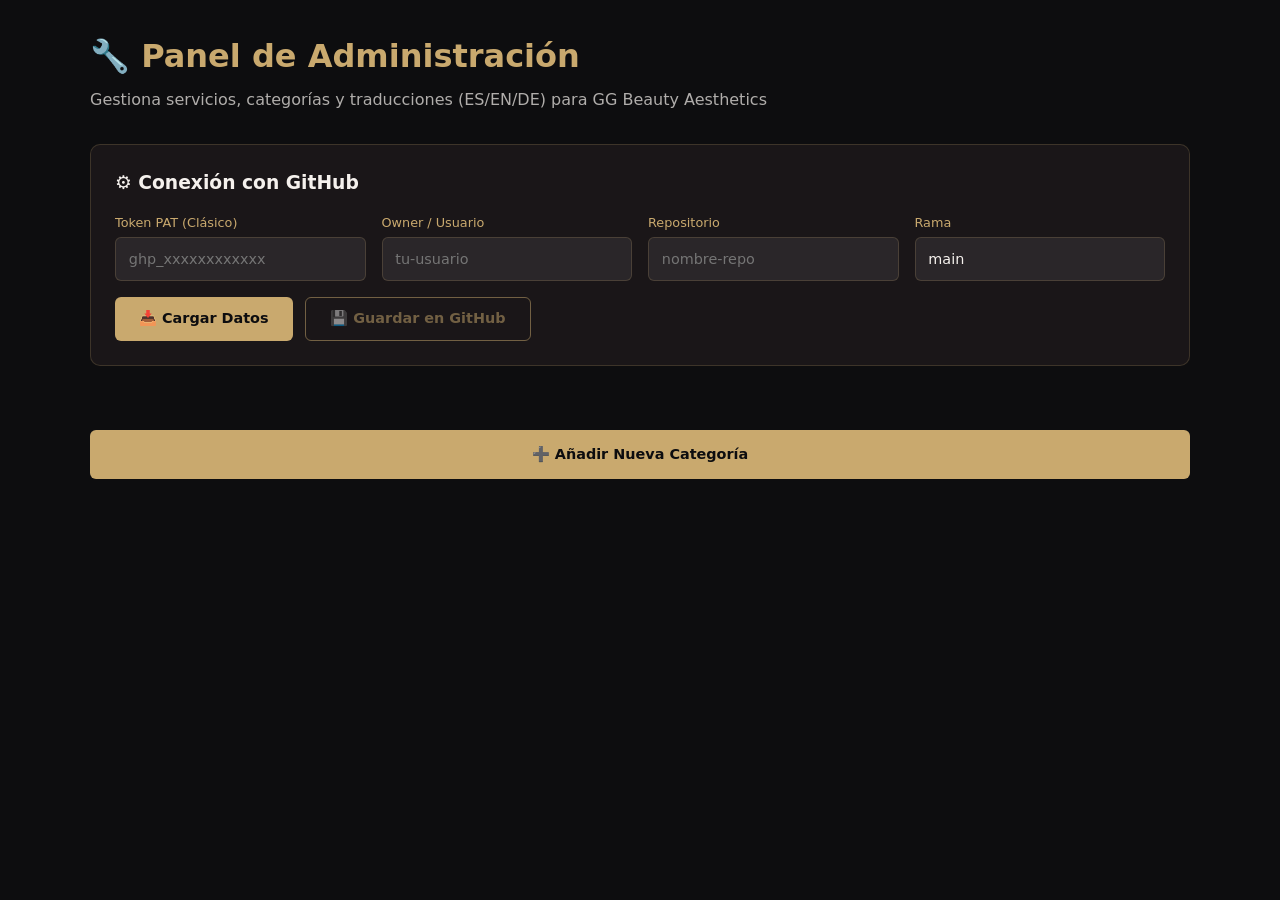
<file: admin.html>
<!DOCTYPE html>
<html lang="es">
<head>
    <meta charset="UTF-8">
    <meta name="viewport" content="width=device-width, initial-scale=1.0">
    <title>GG Beauty — Panel de Administración</title>
    <style>
        :root {
            --gold: #c9a96e;
            --gold-hover: #e8d5a3;
            --dark: #0d0d0f;
            --card: #1a1618;
            --input-bg: #2a2629;
            --text: #f5f1ed;
            --border: rgba(201, 169, 110, 0.2);
            --success: #2ecc71;
            --error: #e74c3c;
        }
        * { margin: 0; padding: 0; box-sizing: border-box; font-family: 'Segoe UI', system-ui, sans-serif; }
        body { background: var(--dark); color: var(--text); line-height: 1.5; padding: 2rem; }
        .container { max-width: 1100px; margin: 0 auto; }
        h1 { color: var(--gold); margin-bottom: 0.5rem; font-size: 2rem; }
        .subtitle { opacity: 0.7; margin-bottom: 2rem; }
        
        .config-panel {
            background: var(--card); padding: 1.5rem; border-radius: 10px;
            margin-bottom: 2rem; border: 1px solid var(--border);
        }
        .input-grid {
            display: grid; grid-template-columns: repeat(auto-fit, minmax(200px, 1fr));
            gap: 1rem; margin-bottom: 1rem;
        }
        label { display: block; font-size: 0.8rem; color: var(--gold); margin-bottom: 0.3rem; }
        input, textarea, select {
            width: 100%; padding: 0.8rem; background: var(--input-bg);
            border: 1px solid var(--border); color: var(--text);
            border-radius: 6px; font-size: 0.9rem; transition: 0.2s;
        }
        input:focus, textarea:focus { outline: none; border-color: var(--gold); }
        textarea { min-height: 70px; resize: vertical; }
        
        button {
            padding: 0.8rem 1.5rem; background: var(--gold); color: var(--dark);
            border: none; border-radius: 6px; cursor: pointer; font-weight: 600;
            transition: 0.2s; font-size: 0.9rem;
        }
        button:hover { background: var(--gold-hover); }
        button.secondary { background: transparent; border: 1px solid var(--gold); color: var(--gold); }
        button.secondary:hover { background: rgba(201,169,110,0.1); }
        button.danger { background: var(--error); color: white; }
        button.danger:hover { opacity: 0.9; }
        button:disabled { opacity: 0.5; cursor: not-allowed; }
        
        .status {
            padding: 1rem; margin-top: 1rem; border-radius: 6px;
            text-align: center; font-weight: 500; display: none;
        }
        .status.success { background: rgba(46,204,113,0.15); color: var(--success); border: 1px solid var(--success); display: block; }
        .status.error { background: rgba(231,76,60,0.15); color: var(--error); border: 1px solid var(--error); display: block; }
        
        .category {
            background: var(--card); padding: 1.5rem; border-radius: 10px;
            margin-bottom: 1.5rem; border: 1px solid var(--border);
        }
        .cat-header { display: flex; justify-content: space-between; align-items: center; margin-bottom: 1rem; }
        .lang-grid { display: grid; grid-template-columns: repeat(3, 1fr); gap: 0.8rem; margin-bottom: 0.8rem; }
        .lang-label { font-size: 0.75rem; color: var(--gold); margin-bottom: 0.2rem; display: flex; align-items: center; gap: 4px; }
        
        .service {
            background: rgba(255,255,255,0.03); padding: 1rem; margin: 1rem 0;
            border-radius: 8px; border-left: 3px solid var(--gold); position: relative;
        }
        .svc-header { display: flex; justify-content: space-between; align-items: center; margin-bottom: 0.8rem; }
        .svc-title { font-weight: 600; color: var(--gold); }
        .actions { display: flex; gap: 0.5rem; }
        
        @media (max-width: 768px) {
            .lang-grid { grid-template-columns: 1fr; }
            body { padding: 1rem; }
        }
    </style>
</head>
<body>
    <div class="container">
        <h1>🔧 Panel de Administración</h1>
        <p class="subtitle">Gestiona servicios, categorías y traducciones (ES/EN/DE) para GG Beauty Aesthetics</p>

        <!-- Configuración GitHub -->
        <div class="config-panel">
            <h3 style="margin-bottom:1rem;">⚙️ Conexión con GitHub</h3>
            <div class="input-grid">
                <div><label>Token PAT (Clásico)</label><input type="password" id="ghToken" placeholder="ghp_xxxxxxxxxxxx"></div>
                <div><label>Owner / Usuario</label><input type="text" id="ghOwner" placeholder="tu-usuario"></div>
                <div><label>Repositorio</label><input type="text" id="ghRepo" placeholder="nombre-repo"></div>
                <div><label>Rama</label><input type="text" id="ghBranch" value="main"></div>
            </div>
            <div style="display:flex; gap:0.8rem; flex-wrap:wrap;">
                <button onclick="loadData()" id="btnLoad">📥 Cargar Datos</button>
                <button class="secondary" onclick="saveData()" id="btnSave" disabled>💾 Guardar en GitHub</button>
            </div>
        </div>

        <div id="status" class="status"></div>
        <div id="categoriesContainer"></div>
        
        <button onclick="addCategory()" style="width:100%; margin-top:2rem; padding:1rem;">➕ Añadir Nueva Categoría</button>
    </div>

    <script>
        let appData = { categorias: [] };
        let currentSha = '';

        function showMsg(msg, type = 'success') {
            const el = document.getElementById('status');
            el.textContent = msg;
            el.className = `status ${type}`;
            el.style.display = 'block';
            setTimeout(() => el.style.display = 'none', 4000);
        }

        function getConfig() {
            return {
                token: document.getElementById('ghToken').value.trim(),
                owner: document.getElementById('ghOwner').value.trim(),
                repo: document.getElementById('ghRepo').value.trim(),
                branch: document.getElementById('ghBranch').value.trim() || 'main'
            };
        }

        async function loadData() {
            const c = getConfig();
            if (!c.token || !c.owner || !c.repo) return showMsg('❌ Completa Token, Owner y Repo', 'error');
            
            document.getElementById('btnLoad').disabled = true;
            document.getElementById('btnLoad').textContent = '⏳ Cargando...';
            showMsg('⏳ Conectando con GitHub...');

            try {
                const url = `https://api.github.com/repos/${c.owner}/${c.repo}/contents/data/servicios.json?ref=${c.branch}`;
                const res = await fetch(url, { headers: { 'Authorization': `token ${c.token}` } });
                if (!res.ok) throw new Error('Error 404: Verifica Owner, Repo o Token');
                
                const data = await res.json();
                currentSha = data.sha;
                // Decodificar UTF-8 correctamente
                const decoded = JSON.parse(decodeURIComponent(escape(atob(data.content))));
                appData = decoded;
                
                renderCategories();
                document.getElementById('btnSave').disabled = false;
                showMsg('✅ Datos cargados correctamente. Puedes editar ahora.');
            } catch (e) {
                showMsg('❌ ' + e.message, 'error');
            } finally {
                document.getElementById('btnLoad').disabled = false;
                document.getElementById('btnLoad').textContent = '📥 Cargar Datos';
            }
        }

        function renderCategories() {
            const container = document.getElementById('categoriesContainer');
            container.innerHTML = '';
            
            appData.categorias.forEach((cat, cIdx) => {
                const catEl = document.createElement('div');
                catEl.className = 'category';
                catEl.innerHTML = `
                    <div class="cat-header">
                        <h3 style="color:var(--gold);">📂 Categoría #${cIdx + 1}</h3>
                        <div class="actions">
                            <button class="secondary" onclick="addService(${cIdx})" style="padding:0.4rem 0.8rem; font-size:0.8rem;">➕ Servicio</button>
                            <button class="danger" onclick="deleteCategory(${cIdx})" style="padding:0.4rem 0.8rem; font-size:0.8rem;">🗑️</button>
                        </div>
                    </div>
                    <div class="lang-grid">
                        <div><div class="lang-label">🇪🇸 Título ES</div><input value="${cat.titulo.es || ''}" onchange="updateCatField(${cIdx}, 'titulo', 'es', this.value)"></div>
                        <div><div class="lang-label">🇬 Título EN</div><input value="${cat.titulo.en || ''}" onchange="updateCatField(${cIdx}, 'titulo', 'en', this.value)"></div>
                        <div><div class="lang-label">🇩🇪 Título DE</div><input value="${cat.titulo.de || ''}" onchange="updateCatField(${cIdx}, 'titulo', 'de', this.value)"></div>
                    </div>
                    <div id="svc-list-${cIdx}"></div>
                `;
                container.appendChild(catEl);
                renderServices(cIdx);
            });
        }

        function renderServices(cIdx) {
            const container = document.getElementById(`svc-list-${cIdx}`);
            container.innerHTML = '';
            appData.categorias[cIdx].servicios.forEach((svc, sIdx) => {
                const svcEl = document.createElement('div');
                svcEl.className = 'service';
                svcEl.innerHTML = `
                    <div class="svc-header">
                        <span class="svc-title">🔹 Servicio #${sIdx + 1}</span>
                        <button class="danger" onclick="deleteService(${cIdx}, ${sIdx})" style="padding:0.3rem 0.6rem; font-size:0.7rem;">🗑️</button>
                    </div>
                    <div class="lang-grid">
                        <div><div class="lang-label">🇪 Nombre ES</div><input value="${svc.nombre.es || ''}" onchange="updateSvcField(${cIdx}, ${sIdx}, 'nombre', 'es', this.value)"></div>
                        <div><div class="lang-label">🇬🇧 Nombre EN</div><input value="${svc.nombre.en || ''}" onchange="updateSvcField(${cIdx}, ${sIdx}, 'nombre', 'en', this.value)"></div>
                        <div><div class="lang-label">🇩🇪 Nombre DE</div><input value="${svc.nombre.de || ''}" onchange="updateSvcField(${cIdx}, ${sIdx}, 'nombre', 'de', this.value)"></div>
                    </div>
                    <div class="lang-grid" style="margin-bottom:0.8rem;">
                        <div><div class="lang-label">🇪🇸 Descripción ES</div><textarea onchange="updateSvcField(${cIdx}, ${sIdx}, 'descripcion', 'es', this.value)">${svc.descripcion.es || ''}</textarea></div>
                        <div><div class="lang-label">🇬🇧 Descripción EN</div><textarea onchange="updateSvcField(${cIdx}, ${sIdx}, 'descripcion', 'en', this.value)">${svc.descripcion.en || ''}</textarea></div>
                        <div><div class="lang-label">🇩🇪 Descripción DE</div><textarea onchange="updateSvcField(${cIdx}, ${sIdx}, 'descripcion', 'de', this.value)">${svc.descripcion.de || ''}</textarea></div>
                    </div>
                    <div class="input-grid">
                        <div><label>Precio (€)</label><input type="text" value="${svc.precio || ''}" placeholder="Ej: 45" onchange="updateSvcField(${cIdx}, ${sIdx}, 'precio', null, this.value)"></div>
                        <div><label>Duración</label><input type="text" value="${svc.duracion || ''}" placeholder="Ej: 45 min" onchange="updateSvcField(${cIdx}, ${sIdx}, 'duracion', null, this.value)"></div>
                    </div>
                `;
                container.appendChild(svcEl);
            });
        }

        // Update Handlers
        function updateCatField(cIdx, field, lang, val) {
            appData.categorias[cIdx][field][lang] = val;
        }
        function updateSvcField(cIdx, sIdx, field, lang, val) {
            if (lang) {
                if (!appData.categorias[cIdx].servicios[sIdx][field]) appData.categorias[cIdx].servicios[sIdx][field] = {};
                appData.categorias[cIdx].servicios[sIdx][field][lang] = val;
            } else {
                appData.categorias[cIdx].servicios[sIdx][field] = val;
            }
        }

        // CRUD Operations
        function addCategory() {
            appData.categorias.push({ titulo: { es: 'Nueva Categoría', en: 'New Category', de: 'Neue Kategorie' }, servicios: [] });
            renderCategories();
            window.scrollTo({ top: document.body.scrollHeight, behavior: 'smooth' });
        }
        function addService(cIdx) {
            appData.categorias[cIdx].servicios.push({
                nombre: { es: '', en: '', de: '' },
                descripcion: { es: '', en: '', de: '' },
                precio: '', duracion: ''
            });
            renderServices(cIdx);
        }
        function deleteCategory(cIdx) {
            if (confirm('¿Eliminar esta categoría y todos sus servicios?')) {
                appData.categorias.splice(cIdx, 1);
                renderCategories();
            }
        }
        function deleteService(cIdx, sIdx) {
            appData.categorias[cIdx].servicios.splice(sIdx, 1);
            renderServices(cIdx);
        }

        // Save to GitHub
        async function saveData() {
            const c = getConfig();
            if (!c.token || !c.owner || !c.repo) return showMsg('❌ Configura GitHub primero', 'error');
            
            document.getElementById('btnSave').disabled = true;
            document.getElementById('btnSave').textContent = '⏳ Guardando...';
            showMsg('⏳ Enviando cambios a GitHub...');

            try {
                const content = btoa(unescape(encodeURIComponent(JSON.stringify(appData, null, 2))));
                const res = await fetch(`https://api.github.com/repos/${c.owner}/${c.repo}/contents/data/servicios.json`, {
                    method: 'PUT',
                    headers: {
                        'Authorization': `token ${c.token}`,
                        'Content-Type': 'application/json'
                    },
                    body: JSON.stringify({
                        message: '🤖 Actualización desde Panel Admin - ' + new Date().toLocaleString(),
                        content: content,
                        sha: currentSha,
                        branch: c.branch
                    })
                });
                
                if (!res.ok) {
                    const err = await res.json();
                    throw new Error(err.message || 'Error al guardar');
                }
                
                const resp = await res.json();
                currentSha = resp.content.sha;
                showMsg('✅ ¡Guardado con éxito! Vercel redeployará automáticamente en ~30s.');
            } catch (e) {
                showMsg('❌ ' + e.message, 'error');
            } finally {
                document.getElementById('btnSave').disabled = false;
                document.getElementById('btnSave').textContent = '💾 Guardar en GitHub';
            }
        }
    </script>
</body>
</html>
</file>
<file: css/style.css>
/* =========================================
   1. CSS VARIABLES & GLOBAL RESET
   ========================================= */
:root {
    --kaizen-gold: #c9a96e;
    --kaizen-gold-light: #e8d5a3;
    --kaizen-gold-dark: #8b7345;
    --kaizen-rose: #b89a9a;
    --kaizen-rose-dark: #8a6f6f;
    --kaizen-volcanic: #0d0d0f;
    --kaizen-lava: #1a1618;
    --kaizen-stone: #2a2629;
    --kaizen-cream: #f5f1ed;
    --kaizen-white: #ffffff;
    --glass: rgba(245, 241, 237, 0.06);
    --glass-border: rgba(201, 169, 110, 0.15);
    --shadow-gold: rgba(201, 169, 110, 0.25);
}

*, *::before, *::after {
    margin: 0;
    padding: 0;
    box-sizing: border-box;
}

html {
    scroll-behavior: smooth;
    overflow-x: hidden;
}

body {
    font-family: 'Montserrat', sans-serif;
    background: var(--kaizen-volcanic);
    color: var(--kaizen-white);
    overflow-x: hidden;
    line-height: 1.6;
}

/* =========================================
   2. UI ELEMENTS: CURSOR, LOADER, PROGRESS, PARTICLES
   ========================================= */
.cursor {
    width: 24px; height: 24px;
    border: 2px solid var(--kaizen-gold);
    border-radius: 50%;
    position: fixed; pointer-events: none; z-index: 100000;
    transition: transform 0.08s ease-out, background 0.2s ease, border-color 0.2s ease;
    mix-blend-mode: difference; will-change: left, top, transform;
}
.cursor-dot {
    width: 5px; height: 5px;
    background: var(--kaizen-gold);
    border-radius: 50%;
    position: fixed; pointer-events: none; z-index: 100001;
    will-change: left, top;
}
.cursor.hover {
    transform: scale(2.3);
    background: rgba(201, 169, 110, 0.15);
    border-color: var(--kaizen-gold-light);
}

.loader {
    position: fixed; top: 0; left: 0; width: 100%; height: 100%;
    background: var(--kaizen-volcanic); z-index: 100000;
    display: flex; align-items: center; justify-content: center; flex-direction: column;
    transition: opacity 0.8s ease, visibility 0.8s ease;
}
.loader.hidden { opacity: 0; visibility: hidden; }
.loader-logo {
    font-family: 'Playfair Display', serif; font-size: 3.5rem;
    color: var(--kaizen-gold); letter-spacing: 12px;
    opacity: 0; animation: fadeIn 1s ease forwards 0.3s;
}
.loader-subtitle {
    font-family: 'Cormorant Garamond', serif; font-size: 1rem;
    color: var(--kaizen-gold-light); letter-spacing: 6px;
    margin-top: 20px; opacity: 0; animation: fadeIn 1s ease forwards 1s;
}
.loader-line {
    width: 0; height: 2px; background: linear-gradient(90deg, transparent, var(--kaizen-gold), transparent);
    margin: 25px 0; animation: lineGrow 2s ease forwards 0.6s;
}
.loader-percent {
    font-family: 'Montserrat', sans-serif; font-size: 0.75rem;
    color: var(--kaizen-gold); letter-spacing: 3px;
    margin-top: 30px; opacity: 0; animation: fadeIn 0.5s ease forwards 0.4s;
}
@keyframes fadeIn { to { opacity: 1; } }
@keyframes lineGrow { to { width: 180px; } }

.progress-bar {
    position: fixed; top: 0; left: 0; height: 2px;
    background: linear-gradient(90deg, var(--kaizen-gold), var(--kaizen-rose));
    z-index: 10001; transition: width 0.1s linear;
}

.particles-container {
    position: fixed; top: 0; left: 0; width: 100%; height: 100%;
    pointer-events: none; z-index: 1;
}
.particle {
    position: absolute; width: 2px; height: 2px;
    background: var(--kaizen-gold); border-radius: 50%;
    opacity: 0; animation: particleRise linear infinite;
}
@keyframes particleRise {
    0% { opacity: 0; transform: translateY(100vh) scale(0.5); }
    10% { opacity: 0.7; }
    90% { opacity: 0.7; }
    100% { opacity: 0; transform: translateY(-10vh) scale(1.2); }
}

/* =========================================
   3. NAVIGATION & HEADER
   ========================================= */
.navbar {
    position: fixed; top: 0; left: 0; right: 0;
    width: 100%;
    padding: 22px 50px;
    display: flex; justify-content: space-between; align-items: center;
    z-index: 1000;
    transition: all 0.4s cubic-bezier(0.4, 0, 0.2, 1);
    background: transparent;
    box-sizing: border-box;
    min-height: 85px;
}
.navbar.scrolled {
    padding: 12px 50px;
    background: rgba(13, 13, 15, 0.94);
    backdrop-filter: blur(20px);
    -webkit-backdrop-filter: blur(20px);
    border-bottom: 1px solid var(--glass-border);
    min-height: 70px;
}

.nav-logo {
    display: flex; align-items: center; text-decoration: none;
    position: relative; z-index: 1002;
    margin-left: 80px;
}
.nav-logo img {
    height: 85px; width: auto;
    transition: all 0.3s ease; display: block;
}
.navbar.scrolled .nav-logo img { height: 70px; }

/* Language Selector (Desktop) */
.language-selector {
    margin-left: auto;
    margin-right: 20px;
}
.language-selector select {
    background: transparent;
    border: 1px solid var(--kaizen-gold);
    color: var(--kaizen-gold);
    padding: 8px 12px;
    font-family: 'Montserrat', sans-serif;
    font-size: 0.72rem;
    letter-spacing: 1px;
    cursor: pointer;
    border-radius: 2px;
    outline: none;
    transition: all 0.2s ease;
}
.language-selector select:hover {
    background: var(--kaizen-gold);
    color: var(--kaizen-volcanic);
}
.language-selector select option {
    background: var(--kaizen-volcanic);
    color: var(--kaizen-white);
}

.nav-links { display: flex; gap: 35px; list-style: none; align-items: center; }
.nav-links a {
    color: var(--kaizen-white); text-decoration: none;
    font-size: 0.72rem; letter-spacing: 2.5px; text-transform: uppercase;
    font-weight: 400; position: relative; padding: 5px 0; transition: color 0.3s ease;
}
.nav-links a::before {
    content: ''; position: absolute; bottom: 0; left: 0;
    width: 0; height: 1px; background: var(--kaizen-gold);
    transition: width 0.4s cubic-bezier(0.4, 0, 0.2, 1);
}
.nav-links a:hover { color: var(--kaizen-gold); }
.nav-links a:hover::before { width: 100%; }

.nav-cta {
    padding: 11px 28px; border: 1px solid var(--kaizen-gold);
    color: var(--kaizen-gold) !important; font-size: 0.68rem !important;
    letter-spacing: 2.5px !important; transition: all 0.4s ease !important;
    position: relative; overflow: hidden; border-radius: 2px;
}
.nav-cta::before {
    content: ''; position: absolute; top: 0; left: -100%;
    width: 100%; height: 100%; background: var(--kaizen-gold);
    transition: left 0.4s ease; z-index: -1;
}
.nav-cta:hover { color: var(--kaizen-volcanic) !important; }
.nav-cta:hover::before { left: 0; }

.hamburger {
    display: none; flex-direction: column; gap: 6px;
    cursor: pointer; z-index: 1002; padding: 5px;
}
.hamburger span {
    width: 28px; height: 2px; background: var(--kaizen-gold);
    transition: all 0.3s ease; border-radius: 2px;
}

/* Mobile Menu Overlay */
.mobile-menu {
    position: fixed; top: 0; right: -100%; width: 100%; height: 100vh;
    background: rgba(13, 13, 15, 0.98); backdrop-filter: blur(25px);
    -webkit-backdrop-filter: blur(25px);
    z-index: 9999; display: flex; flex-direction: column;
    align-items: center; justify-content: center; gap: 30px;
    transition: right 0.5s cubic-bezier(0.4, 0, 0.2, 1);
}
.mobile-menu.open { right: 0; }
.mobile-menu a {
    font-family: 'Playfair Display', serif; font-size: 1.8rem;
    color: var(--kaizen-white); text-decoration: none;
    transition: color 0.3s ease; padding: 10px 0;
}
.mobile-menu a:hover { color: var(--kaizen-gold); }
.mobile-close {
    position: absolute; top: 20px; right: 20px;
    width: 40px; height: 40px; display: flex; align-items: center;
    justify-content: center; color: var(--kaizen-gold);
    font-size: 1.5rem; cursor: pointer; background: none; border: none;
}

/* =========================================
   4. HERO SECTION
   ========================================= */
.hero {
    height: 100vh; min-height: 720px; position: relative;
    display: flex; align-items: center; justify-content: center; overflow: hidden;
}
.hero-bg { position: absolute; top: 0; left: 0; width: 100%; height: 100%; z-index: 0; }
.hero-video {
    position: absolute; top: 50%; left: 50%;
    min-width: 100%; min-height: 100%; width: auto; height: auto;
    transform: translate(-50%, -50%); object-fit: cover; z-index: 0;
}
.hero-video-overlay {
    position: absolute; top: 0; left: 0; width: 100%; height: 100%;
    background: linear-gradient(180deg,
        rgba(13, 13, 15, 0.75) 0%,
        rgba(13, 13, 15, 0.5) 35%,
        rgba(13, 13, 15, 0.65) 70%,
        rgba(13, 13, 15, 0.95) 100%);
    z-index: 1;
}
.hero-gradient-orb {
    position: absolute; border-radius: 50%; filter: blur(90px);
    opacity: 0.22; animation: orbFloat 18s ease-in-out infinite;
}
.hero-gradient-orb:nth-child(1) {
    width: 550px; height: 550px;
    background: radial-gradient(circle, rgba(201, 169, 110, 0.25), transparent);
    top: -15%; right: -8%; animation-delay: 0s;
}
.hero-gradient-orb:nth-child(2) {
    width: 420px; height: 420px;
    background: radial-gradient(circle, rgba(184, 154, 154, 0.18), transparent);
    bottom: -12%; left: -8%; animation-delay: -6s;
}
.hero-gradient-orb:nth-child(3) {
    width: 320px; height: 320px;
    background: radial-gradient(circle, rgba(201, 169, 110, 0.15), transparent);
    top: 45%; left: 25%; animation-delay: -12s;
}
@keyframes orbFloat {
    0%, 100% { transform: translate(0, 0) scale(1); }
    25% { transform: translate(35px, -45px) scale(1.08); }
    50% { transform: translate(-25px, 25px) scale(0.96); }
    75% { transform: translate(45px, 35px) scale(1.04); }
}
.hero-content {
    text-align: center; z-index: 2; position: relative;
    padding: 0 20px; padding-top: 85px; max-width: 900px;
}
.hero-badge {
    display: inline-flex; align-items: center; gap: 10px;
    padding: 11px 26px; border: 1px solid var(--glass-border);
    border-radius: 50px; backdrop-filter: blur(12px);
    margin-bottom: 38px; font-size: 0.68rem; letter-spacing: 3.5px;
    text-transform: uppercase; color: var(--kaizen-gold-light);
    opacity: 0; transform: translateY(30px);
    animation: heroReveal 1s ease forwards 2.4s;
    background: rgba(13, 13, 15, 0.35);
}
.hero-badge .dot {
    width: 6px; height: 6px; background: var(--kaizen-gold);
    border-radius: 50%; animation: pulse 2.2s ease-in-out infinite;
}
@keyframes pulse {
    0%, 100% { opacity: 1; transform: scale(1); }
    50% { opacity: 0.5; transform: scale(1.6); }
}
.hero-title {
    font-family: 'Playfair Display', serif;
    font-size: clamp(2.6rem, 6.5vw, 6.5rem);
    font-weight: 400; line-height: 1.08; margin-bottom: 8px;
    opacity: 0; animation: heroTitleReveal 1.2s ease forwards 2.7s;
}
.hero-title .line { display: block; overflow: hidden; }
.hero-title .line span {
    display: inline-block; transform: translateY(120%);
    animation: lineReveal 1s cubic-bezier(0.4, 0, 0.2, 1) forwards;
}
.hero-title .line:nth-child(1) span { animation-delay: 2.7s; }
.hero-title .line:nth-child(2) span { animation-delay: 2.9s; }
.hero-title .line:nth-child(3) span { animation-delay: 3.1s; }
@keyframes lineReveal { to { transform: translateY(0); } }
@keyframes heroTitleReveal { to { opacity: 1; } }
.hero-title em { font-style: italic; color: var(--kaizen-gold); }
.hero-title .outline-text {
    -webkit-text-stroke: 1px var(--kaizen-white); color: transparent;
}
.hero-description {
    font-family: 'Cormorant Garamond', serif;
    font-size: clamp(1.05rem, 1.4vw, 1.3rem);
    color: rgba(255, 255, 255, 0.65);
    max-width: 600px; margin: 28px auto 0; line-height: 1.85;
    letter-spacing: 0.3px; opacity: 0; transform: translateY(30px);
    animation: heroReveal 1s ease forwards 3.4s;
}
@keyframes heroReveal { to { opacity: 1; transform: translateY(0); } }
.hero-buttons {
    display: flex; gap: 18px; justify-content: center;
    margin-top: 48px; opacity: 0; transform: translateY(30px);
    animation: heroReveal 1s ease forwards 3.7s; flex-wrap: wrap;
}
.btn-primary {
    padding: 17px 48px;
    background: linear-gradient(135deg, var(--kaizen-gold), var(--kaizen-gold-dark));
    color: var(--kaizen-volcanic); border: none;
    font-family: 'Montserrat', sans-serif; font-size: 0.68rem;
    letter-spacing: 3.5px; text-transform: uppercase; font-weight: 600;
    cursor: pointer; position: relative; overflow: hidden;
    transition: all 0.4s ease; text-decoration: none; display: inline-block;
    border-radius: 2px;
}
.btn-primary::before {
    content: ''; position: absolute; top: 0; left: -100%;
    width: 100%; height: 100%;
    background: linear-gradient(135deg, var(--kaizen-gold-light), var(--kaizen-gold));
    transition: left 0.5s ease;
}
.btn-primary:hover::before { left: 0; }
.btn-primary:hover {
    transform: translateY(-3px);
    box-shadow: 0 15px 45px var(--shadow-gold);
}
.btn-primary span { position: relative; z-index: 1; }
.btn-secondary {
    padding: 17px 48px; background: transparent; color: var(--kaizen-white);
    border: 1px solid var(--glass-border);
    font-family: 'Montserrat', sans-serif; font-size: 0.68rem;
    letter-spacing: 3.5px; text-transform: uppercase; font-weight: 400;
    cursor: pointer; transition: all 0.4s ease; text-decoration: none;
    backdrop-filter: blur(10px); display: inline-block; border-radius: 2px;
}
.btn-secondary:hover {
    border-color: var(--kaizen-gold); color: var(--kaizen-gold);
    transform: translateY(-3px);
}
.hero-scroll {
    position: absolute; bottom: 38px; left: 50%;
    transform: translateX(-50%); display: flex;
    flex-direction: column; align-items: center; gap: 10px;
    z-index: 2; opacity: 0; animation: heroReveal 1s ease forwards 4.1s;
}
.hero-scroll span {
    font-size: 0.58rem; letter-spacing: 3.5px;
    text-transform: uppercase; color: rgba(255, 255, 255, 0.4);
}
.scroll-line {
    width: 1px; height: 58px;
    background: linear-gradient(to bottom, var(--kaizen-gold), transparent);
    animation: scrollLine 2.2s ease-in-out infinite;
}
@keyframes scrollLine {
    0% { transform: scaleY(0); transform-origin: top; }
    50% { transform: scaleY(1); transform-origin: top; }
    50.1% { transform: scaleY(1); transform-origin: bottom; }
    100% { transform: scaleY(0); transform-origin: bottom; }
}
.hero-location {
    position: absolute; bottom: 38px; right: 50px;
    font-size: 0.62rem; letter-spacing: 2px;
    color: rgba(255, 255, 255, 0.35); z-index: 2;
    display: flex; align-items: center; gap: 8px;
}
.hero-location::before { content: '📍'; font-size: 0.9rem; }

/* =========================================
   5. MARQUEE & SECTIONS GENERAL
   ========================================= */
.marquee-section {
    padding: 28px 0; border-top: 1px solid var(--glass-border);
    border-bottom: 1px solid var(--glass-border);
    overflow: hidden; position: relative; z-index: 2;
    background: var(--kaizen-volcanic);
}
.marquee {
    display: flex; animation: marqueeScroll 32s linear infinite;
    width: max-content;
}
.marquee-item {
    display: flex; align-items: center; gap: 28px;
    padding: 0 28px; white-space: nowrap;
}
.marquee-item span {
    font-family: 'Cormorant Garamond', serif;
    font-size: 1.4rem; font-style: italic;
    color: var(--kaizen-gold); font-weight: 500;
}
.marquee-item .separator {
    width: 7px; height: 7px; border: 1px solid var(--kaizen-gold);
    transform: rotate(45deg); opacity: 0.5;
}
@keyframes marqueeScroll {
    0% { transform: translateX(0); }
    100% { transform: translateX(-50%); }
}

section { position: relative; z-index: 2; }
.section-header { text-align: center; margin-bottom: 75px; }
.section-label {
    font-size: 0.63rem; letter-spacing: 5px;
    text-transform: uppercase; color: var(--kaizen-gold);
    display: flex; align-items: center; justify-content: center; gap: 14px;
    margin-bottom: 18px;
}
.section-label::before, .section-label::after {
    content: ''; width: 38px; height: 1px;
    background: var(--kaizen-gold); opacity: 0.35;
}
.section-title {
    font-family: 'Playfair Display', serif;
    font-size: clamp(2.3rem, 4.8vw, 3.8rem);
    font-weight: 400; line-height: 1.2;
}
.section-title em { font-style: italic; color: var(--kaizen-gold); }

/* =========================================
   6. ABOUT & STATS
   ========================================= */
.about { padding: 140px 50px; }
.about-grid {
    display: grid; grid-template-columns: 1fr 1fr;
    gap: 90px; align-items: center; max-width: 1350px; margin: 0 auto;
}
.about-image-wrapper { position: relative; height: 580px; }
.about-image {
    width: 100%; height: 100%;
    object-fit: cover; border-radius: 3px;
    box-shadow: 0 20px 60px rgba(0,0,0,0.4);
}
.about-image-frame {
    position: absolute; top: 18px; left: 18px; right: -18px; bottom: -18px;
    border: 1px solid var(--kaizen-gold); opacity: 0.25; z-index: 1;
    border-radius: 3px; pointer-events: none;
}
.about-floating-card {
    position: absolute; bottom: -28px; right: -28px;
    background: rgba(201, 169, 110, 0.08);
    backdrop-filter: blur(18px); border: 1px solid var(--glass-border);
    padding: 26px; z-index: 3; min-width: 190px; border-radius: 3px;
}
.about-floating-card .number {
    font-family: 'Playfair Display', serif; font-size: 2.8rem;
    color: var(--kaizen-gold); line-height: 1;
}
.about-floating-card .label {
    font-size: 0.68rem; letter-spacing: 2.5px;
    text-transform: uppercase; color: rgba(255, 255, 255, 0.55);
    margin-top: 4px;
}
.about-content { padding-left: 15px; }
.about-content .section-label { justify-content: flex-start; }
.about-content .section-label::before { display: none; }
.about-content .section-title { text-align: left; margin-bottom: 24px; }
.about-text {
    font-family: 'Cormorant Garamond', serif; font-size: 1.12rem;
    line-height: 1.95; color: rgba(255, 255, 255, 0.62);
    margin-bottom: 32px;
}
.about-features {
    display: grid; grid-template-columns: 1fr 1fr;
    gap: 20px; margin-bottom: 42px;
}
.about-feature {
    display: flex; align-items: center; gap: 12px;
    padding: 12px; background: rgba(201, 169, 110, 0.05);
    border-radius: 2px; border: 1px solid var(--glass-border);
}
.about-feature .icon {
    width: 36px; height: 36px;
    background: var(--kaizen-gold);
    border-radius: 50%; display: flex; align-items: center;
    justify-content: center; color: var(--kaizen-volcanic);
    font-size: 0.9rem; flex-shrink: 0; font-weight: bold;
}
.about-feature .text {
    font-size: 0.78rem; letter-spacing: 0.5px;
    color: rgba(255, 255, 255, 0.85); font-weight: 500;
}
.about-btn-wrapper { margin-top: 8px; display: inline-block; }

.stats {
    padding: 90px 50px;
    border-top: 1px solid var(--glass-border);
    border-bottom: 1px solid var(--glass-border);
}
.stats-grid {
    display: grid; grid-template-columns: repeat(4, 1fr);
    gap: 35px; max-width: 1150px; margin: 0 auto; text-align: center;
}
.stat-item { padding: 25px; }
.stat-number {
    font-family: 'Playfair Display', serif; font-size: 3.3rem;
    color: var(--kaizen-gold); line-height: 1; margin-bottom: 8px;
}
.stat-label {
    font-size: 0.68rem; letter-spacing: 2.8px;
    text-transform: uppercase; color: rgba(255, 255, 255, 0.38);
}
.stat-divider {
    width: 28px; height: 1px; background: var(--kaizen-gold);
    margin: 13px auto 0; opacity: 0.28;
}

/* =========================================
   7. SERVICES
   ========================================= */
.services {
    padding: 140px 50px;
    background: linear-gradient(180deg, var(--kaizen-volcanic), var(--kaizen-lava), var(--kaizen-volcanic));
}
.services-category { margin-bottom: 90px; }
.services-category:last-child { margin-bottom: 0; }
.category-title {
    font-family: 'Playfair Display', serif;
    font-size: 2rem; color: var(--kaizen-gold);
    margin-bottom: 40px; text-align: center;
    position: relative; padding-bottom: 15px;
}
.category-title::after {
    content: ''; position: absolute; bottom: 0; left: 50%;
    transform: translateX(-50%);
    width: 60px; height: 2px; background: var(--kaizen-gold);
    opacity: 0.4;
}
.services-grid {
    display: grid; grid-template-columns: repeat(3, 1fr);
    gap: 28px; max-width: 1350px; margin: 0 auto;
}
.service-card {
    background: var(--glass); border: 1px solid var(--glass-border);
    padding: 35px 30px; position: relative; overflow: hidden;
    transition: all 0.6s cubic-bezier(0.4, 0, 0.2, 1);
    cursor: pointer; border-radius: 3px;
    display: flex; flex-direction: column;
}
.service-card::before {
    content: ''; position: absolute; top: 0; left: 0; width: 100%; height: 100%;
    background: linear-gradient(135deg, rgba(201, 169, 110, 0.07), transparent);
    opacity: 0; transition: opacity 0.6s ease;
}
.service-card:hover::before { opacity: 1; }
.service-card:hover {
    transform: translateY(-10px);
    border-color: rgba(201, 169, 110, 0.3);
    box-shadow: 0 25px 50px rgba(0, 0, 0, 0.3);
}
.service-header {
    display: flex; justify-content: space-between; align-items: start;
    margin-bottom: 15px; position: relative; z-index: 1;
}
.service-name {
    font-family: 'Playfair Display', serif; font-size: 1.25rem;
    color: var(--kaizen-white); line-height: 1.3;
}
.service-price {
    font-family: 'Playfair Display', serif; font-size: 1.3rem;
    color: var(--kaizen-gold); white-space: nowrap; margin-left: 15px;
}
.service-price small {
    font-family: 'Montserrat', sans-serif; font-size: 0.65rem;
    color: rgba(255, 255, 255, 0.5); display: block;
    text-align: right; letter-spacing: 0.5px;
}
.service-desc {
    font-size: 0.82rem; color: rgba(255, 255, 255, 0.6);
    line-height: 1.6; flex-grow: 1; position: relative; z-index: 1;
}
.service-link {
    display: inline-flex; align-items: center; gap: 8px;
    margin-top: 20px; color: var(--kaizen-gold); text-decoration: none;
    font-size: 0.68rem; letter-spacing: 2px; text-transform: uppercase;
    position: relative; z-index: 1; transition: gap 0.3s ease;
    font-weight: 500;
}
.service-link:hover { gap: 15px; }

/* =========================================
   8. GALLERY
   ========================================= */
.gallery { padding: 140px 50px; }
.gallery-grid {
    display: grid; grid-template-columns: repeat(4, 1fr);
    grid-template-rows: repeat(2, 290px); gap: 14px;
    max-width: 1350px; margin: 0 auto;
}
.gallery-item { position: relative; overflow: hidden; cursor: pointer; border-radius: 3px; }
.gallery-item:nth-child(1) { grid-column: span 2; grid-row: span 2; }
.gallery-item img {
    width: 100%; height: 100%; object-fit: cover;
    transition: transform 0.8s cubic-bezier(0.4, 0, 0.2, 1);
}
.gallery-item:hover img { transform: scale(1.08); }
.gallery-overlay {
    position: absolute; top: 0; left: 0; width: 100%; height: 100%;
    background: linear-gradient(to top, rgba(13, 13, 15, 0.9), transparent);
    opacity: 0; transition: opacity 0.4s ease;
    display: flex; align-items: flex-end; padding: 28px;
}
.gallery-item:hover .gallery-overlay { opacity: 1; }
.gallery-overlay h4 {
    font-family: 'Playfair Display', serif; font-size: 1.2rem;
    transform: translateY(18px); transition: transform 0.4s ease 0.08s;
    color: var(--kaizen-white);
}
.gallery-item:hover .gallery-overlay h4 { transform: translateY(0); }
.gallery-overlay p {
    font-size: 0.7rem; color: var(--kaizen-gold);
    letter-spacing: 2px; text-transform: uppercase;
    transform: translateY(18px); transition: transform 0.4s ease 0.16s;
}
.gallery-item:hover .gallery-overlay p { transform: translateY(0); }

/* =========================================
   9. TESTIMONIALS
   ========================================= */
.testimonials { padding: 140px 50px; overflow: hidden; background: var(--kaizen-lava); }
.testimonials-slider { max-width: 850px; margin: 0 auto; position: relative; }
.testimonial-item { text-align: center; display: none; }
.testimonial-item.active { display: block; animation: testimonialFade 0.8s ease; }
@keyframes testimonialFade {
    from { opacity: 0; transform: translateY(28px); }
    to { opacity: 1; transform: translateY(0); }
}
.testimonial-quote {
    font-size: 3.8rem; color: var(--kaizen-gold); opacity: 0.28;
    font-family: 'Playfair Display', serif; line-height: 1;
    margin-bottom: 18px;
}
.testimonial-text {
    font-family: 'Cormorant Garamond', serif; font-size: 1.5rem;
    font-style: italic; line-height: 1.75;
    color: rgba(255, 255, 255, 0.85); margin-bottom: 38px;
}
.testimonial-author {
    display: flex; align-items: center; justify-content: center; gap: 18px;
}
.testimonial-avatar {
    width: 56px; height: 56px; border-radius: 50%;
    background: linear-gradient(135deg, var(--kaizen-gold), var(--kaizen-rose));
    display: flex; align-items: center; justify-content: center;
    font-family: 'Playfair Display', serif; font-size: 1.1rem;
    color: var(--kaizen-volcanic); font-weight: 600;
}
.testimonial-info h4 {
    font-family: 'Playfair Display', serif; font-size: 1.05rem;
}
.testimonial-info p {
    font-size: 0.68rem; color: var(--kaizen-gold);
    letter-spacing: 2px; text-transform: uppercase;
}
.testimonial-rating {
    color: var(--kaizen-gold); font-size: 0.9rem;
    margin-top: 4px; letter-spacing: 3px;
}
.testimonial-dots {
    display: flex; justify-content: center; gap: 9px; margin-top: 45px;
}
.testimonial-dot {
    width: 38px; height: 2px; background: rgba(255, 255, 255, 0.18);
    cursor: pointer; transition: all 0.4s ease; border-radius: 1px;
}
.testimonial-dot.active { background: var(--kaizen-gold); width: 56px; }

/* =========================================
   10. TEAM
   ========================================= */
.team {
    padding: 140px 50px;
    background: linear-gradient(180deg, var(--kaizen-lava), var(--kaizen-volcanic));
}
.team-grid {
    display: grid; grid-template-columns: repeat(2, 1fr);
    gap: 28px; max-width: 900px; margin: 0 auto;
}
.team-card { text-align: center; cursor: pointer; }
.team-image {
    width: 100%; aspect-ratio: 4/5;
    background: linear-gradient(135deg, #1a1622, #2a2232);
    margin-bottom: 22px; position: relative; overflow: hidden;
    transition: all 0.5s ease; border-radius: 3px;
}
.team-image img { width: 100%; height: 100%; object-fit: cover; }
.team-image::before {
    content: ''; position: absolute; top: 0; left: 0; width: 100%; height: 100%;
    background: linear-gradient(to top, rgba(13, 13, 15, 0.92), transparent 55%);
    z-index: 1; opacity: 0; transition: opacity 0.5s ease;
}
.team-card:hover .team-image::before { opacity: 1; }
.team-card:hover .team-image { transform: translateY(-8px); }
.team-name {
    font-family: 'Playfair Display', serif; font-size: 1.25rem;
    margin-bottom: 4px;
}
.team-role {
    font-size: 0.68rem; color: var(--kaizen-gold);
    letter-spacing: 2.8px; text-transform: uppercase;
}
.team-specialty {
    font-size: 0.72rem; color: rgba(255, 255, 255, 0.48);
    margin-top: 6px; font-style: italic;
}

/* =========================================
   11. CTA SECTION
   ========================================= */
.cta-section {
    padding: 130px 50px; text-align: center;
    position: relative; overflow: hidden;
}
.cta-section::before {
    content: ''; position: absolute; top: 0; left: 0; width: 100%; height: 100%;
    background: radial-gradient(ellipse at center, rgba(201, 169, 110, 0.07), transparent 68%);
}
.cta-content { position: relative; z-index: 2; max-width: 780px; margin: 0 auto; }
.cta-title {
    font-family: 'Playfair Display', serif;
    font-size: clamp(2.3rem, 4.8vw, 4.2rem);
    font-weight: 400; line-height: 1.18; margin-bottom: 22px;
}
.cta-title em { font-style: italic; color: var(--kaizen-gold); }
.cta-text {
    font-family: 'Cormorant Garamond', serif; font-size: 1.15rem;
    color: rgba(255, 255, 255, 0.52); line-height: 1.85;
    margin-bottom: 48px;
}

/* =========================================
   12. CONTACT & FORM
   ========================================= */
.contact { padding: 140px 50px; background: var(--kaizen-lava); }
.contact-grid {
    display: grid; grid-template-columns: 1fr 1fr; gap: 75px;
    max-width: 1150px; margin: 0 auto;
}
.contact-info h3 {
    font-family: 'Playfair Display', serif; font-size: 1.9rem;
    margin-bottom: 18px;
}
.contact-info > p {
    font-family: 'Cormorant Garamond', serif; font-size: 1.08rem;
    color: rgba(255, 255, 255, 0.52); line-height: 1.85;
    margin-bottom: 38px;
}
.contact-details { display: flex; flex-direction: column; gap: 24px; }
.contact-detail { display: flex; align-items: center; gap: 18px; }
.contact-detail a { color: var(--kaizen-white); text-decoration: none; transition: color 0.3s ease; }
.contact-detail a:hover { color: var(--kaizen-gold); }
.contact-detail .icon {
    width: 48px; height: 48px; border: 1px solid var(--glass-border);
    display: flex; align-items: center; justify-content: center;
    color: var(--kaizen-gold); font-size: 0.95rem; flex-shrink: 0;
    border-radius: 2px;
}
.contact-detail .info span {
    font-size: 0.63rem; letter-spacing: 2.8px;
    text-transform: uppercase; color: rgba(255, 255, 255, 0.28);
    display: block; margin-bottom: 4px;
}
.contact-detail .info p {
    font-size: 0.92rem; color: rgba(255, 255, 255, 0.72);
    margin: 0; line-height: 1.45;
}
.contact-form { display: flex; flex-direction: column; gap: 24px; }
.form-group { position: relative; }
.form-group input, .form-group textarea, .form-group select {
    width: 100%; padding: 17px 0; background: transparent; border: none;
    border-bottom: 1px solid var(--glass-border); color: var(--kaizen-white);
    font-family: 'Montserrat', sans-serif; font-size: 0.88rem;
    outline: none; transition: border-color 0.4s ease;
}
.form-group input:focus, .form-group textarea:focus, .form-group select:focus {
    border-color: var(--kaizen-gold);
}
.form-group label {
    position: absolute; top: 17px; left: 0; font-size: 0.72rem;
    letter-spacing: 2px; text-transform: uppercase;
    color: rgba(255, 255, 255, 0.28); transition: all 0.3s ease;
    pointer-events: none;
}
.form-group input:focus ~ label, .form-group input:not(:placeholder-shown) ~ label,
.form-group textarea:focus ~ label, .form-group textarea:not(:placeholder-shown) ~ label {
    top: -7px; font-size: 0.58rem; color: var(--kaizen-gold);
}
.form-group textarea { resize: none; height: 110px; }
.form-group select option { background: var(--kaizen-volcanic); color: var(--kaizen-white); }
.form-row { display: grid; grid-template-columns: 1fr 1fr; gap: 24px; }
.form-submit {
    padding: 19px 56px;
    background: linear-gradient(135deg, var(--kaizen-gold), var(--kaizen-gold-dark));
    color: var(--kaizen-volcanic); border: none;
    font-family: 'Montserrat', sans-serif; font-size: 0.72rem;
    letter-spacing: 3.5px; text-transform: uppercase; font-weight: 600;
    cursor: pointer; transition: all 0.4s ease; align-self: flex-start;
    position: relative; overflow: hidden; border-radius: 2px;
}
.form-submit:hover {
    transform: translateY(-3px);
    box-shadow: 0 14px 38px var(--shadow-gold);
}

/* =========================================
   13. FOOTER
   ========================================= */
.footer { padding: 75px 50px 38px; border-top: 1px solid var(--glass-border); }
.footer-grid {
    display: grid; grid-template-columns: 2fr 1fr 1fr 1fr;
    gap: 55px; max-width: 1350px; margin: 0 auto; margin-bottom: 55px;
}
.footer-brand { text-align: center; }
.footer-brand .logo {
    display: flex; justify-content: center; margin-bottom: 18px;
}
.footer-brand .logo img {
    height: 95px; width: auto;
}
.footer-brand p {
    font-family: 'Cormorant Garamond', serif; font-size: 0.98rem;
    color: rgba(255, 255, 255, 0.42); line-height: 1.85;
    max-width: 320px; margin: 0 auto 24px;
}
.footer-social {
    display: flex; justify-content: center; gap: 14px; margin-top: 10px;
}
.footer-social a {
    width: 42px; height: 42px; border: 1px solid var(--glass-border);
    display: flex; align-items: center; justify-content: center;
    color: rgba(255, 255, 255, 0.48); text-decoration: none;
    transition: all 0.3s ease; border-radius: 4px;
    background: transparent;
}
.footer-social a svg { width: 20px; height: 20px; fill: currentColor; }
.footer-social a:hover {
    border-color: var(--kaizen-gold); color: var(--kaizen-gold);
    transform: translateY(-3px);
    background: rgba(201, 169, 110, 0.08);
}
.footer-col h4 {
    font-family: 'Playfair Display', serif; font-size: 0.98rem;
    margin-bottom: 24px; color: var(--kaizen-white);
}
.footer-col ul { list-style: none; display: flex; flex-direction: column; gap: 11px; }
.footer-col ul a {
    color: rgba(255, 255, 255, 0.42); text-decoration: none;
    font-size: 0.83rem; transition: color 0.3s ease;
}
.footer-col ul a:hover { color: var(--kaizen-gold); }
.footer-bottom {
    display: flex; justify-content: space-between; align-items: center;
    padding-top: 38px; border-top: 1px solid var(--glass-border);
    max-width: 1350px; margin: 0 auto;
}
.footer-bottom p {
    font-size: 0.68rem; color: rgba(255, 255, 255, 0.28);
    letter-spacing: 1.8px;
}
.footer-bottom-links { display: flex; gap: 28px; }
.footer-bottom-links a {
    font-size: 0.68rem; color: rgba(255, 255, 255, 0.28);
    text-decoration: none; letter-spacing: 1.8px;
    transition: color 0.3s ease;
}
.footer-bottom-links a:hover { color: var(--kaizen-gold); }

/* =========================================
   14. WHATSAPP & UTILITIES
   ========================================= */
.whatsapp-cta {
    display: inline-flex; align-items: center; gap: 10px;
    padding: 14px 28px;
    background: #25D366; color: #fff;
    font-family: 'Montserrat', sans-serif;
    font-size: 0.85rem; font-weight: 600;
    letter-spacing: 0.5px; text-decoration: none;
    border-radius: 50px; margin-top: 24px;
    transition: all 0.3s ease;
    box-shadow: 0 4px 15px rgba(37, 211, 102, 0.3);
}
.whatsapp-cta:hover {
    background: #20bd5a;
    transform: translateY(-2px);
    box-shadow: 0 6px 20px rgba(37, 211, 102, 0.4);
}
.whatsapp-cta svg { width: 20px; height: 20px; flex-shrink: 0; }

.floating-whatsapp {
    position: fixed; bottom: 24px; right: 24px;
    width: 56px; height: 56px;
    background: #25D366; border-radius: 50%;
    display: flex; align-items: center; justify-content: center;
    color: white; z-index: 9997;
    box-shadow: 0 4px 20px rgba(37, 211, 102, 0.4);
    transition: all 0.3s ease;
    animation: floatPulse 3s infinite;
}
.floating-whatsapp:hover {
    transform: scale(1.08);
    box-shadow: 0 6px 25px rgba(37, 211, 102, 0.5);
}
.floating-whatsapp svg { width: 28px; height: 28px; fill: white; }

@keyframes floatPulse {
    0%, 100% { box-shadow: 0 4px 20px rgba(37, 211, 102, 0.4); }
    50% { box-shadow: 0 4px 20px rgba(37, 211, 102, 0.6), 0 0 0 8px rgba(37, 211, 102, 0.1); }
}

.reveal { opacity: 0; transform: translateY(55px); transition: all 1s cubic-bezier(0.4, 0, 0.2, 1); }
.reveal.active { opacity: 1; transform: translateY(0); }
.reveal-left { opacity: 0; transform: translateX(-55px); transition: all 1s cubic-bezier(0.4, 0, 0.2, 1); }
.reveal-left.active { opacity: 1; transform: translateX(0); }
.reveal-right { opacity: 0; transform: translateX(55px); transition: all 1s cubic-bezier(0.4, 0, 0.2, 1); }
.reveal-right.active { opacity: 1; transform: translateX(0); }
.reveal-scale { opacity: 0; transform: scale(0.82); transition: all 1s cubic-bezier(0.4, 0, 0.2, 1); }
.reveal-scale.active { opacity: 1; transform: scale(1); }
.stagger-1 { transition-delay: 0.09s; }
.stagger-2 { transition-delay: 0.18s; }
.stagger-3 { transition-delay: 0.27s; }
.stagger-4 { transition-delay: 0.36s; }
.stagger-5 { transition-delay: 0.45s; }
.stagger-6 { transition-delay: 0.54s; }

.magnetic { transition: transform 0.28s ease; }
.section-divider {
    width: 100%; height: 1px;
    background: linear-gradient(90deg, transparent, var(--kaizen-gold), transparent);
    opacity: 0.18;
}

.back-to-top {
    position: fixed; bottom: 38px; right: 38px;
    width: 48px; height: 48px; border: 1px solid var(--kaizen-gold);
    background: rgba(13, 13, 15, 0.85); backdrop-filter: blur(10px);
    display: flex; align-items: center; justify-content: center;
    color: var(--kaizen-gold); text-decoration: none; z-index: 999;
    opacity: 0; visibility: hidden; transition: all 0.4s ease;
    cursor: pointer; font-size: 1.1rem; border-radius: 2px;
}
.back-to-top.visible { opacity: 1; visibility: visible; }
.back-to-top:hover {
    background: var(--kaizen-gold); color: var(--kaizen-volcanic);
    transform: translateY(-4px);
}

/* =========================================
   15. RESPONSIVE BREAKPOINTS
   ========================================= */
@media (max-width: 1024px) {
    .services-grid { grid-template-columns: repeat(2, 1fr); }
    .team-grid { grid-template-columns: 1fr; max-width: 500px; }
    .gallery-grid {
        grid-template-columns: repeat(2, 1fr);
        grid-template-rows: repeat(3, 240px);
    }
    .gallery-item:nth-child(1) { grid-column: span 2; grid-row: span 1; }
    .footer-grid { grid-template-columns: repeat(2, 1fr); }
    
    .nav-logo { margin-left: 40px; }
    .nav-logo img { height: 75px; }
    .navbar.scrolled .nav-logo img { height: 60px; }
    .footer-brand .logo img { height: 85px; }
}

@media (max-width: 768px) {
    .navbar { 
        padding: 14px 20px;
        justify-content: flex-end;
        align-items: center;
        min-height: 80px;
    }
    
    .nav-logo {
        position: absolute;
        left: 50%;
        top: 50%;
        transform: translate(-50%, -50%);
        margin-left: 0;
        z-index: 10;
    }
    .nav-logo img { height: 60px; max-width: 75vw; }
    
    .navbar.scrolled {
        padding: 10px 20px;
        min-height: 65px;
    }
    .navbar.scrolled .nav-logo img { height: 50px; }

    .language-selector {
        position: fixed !important;
        bottom: 20px !important;
        left: 20px !important;
        top: auto !important;
        right: auto !important;
        margin: 0 !important;
        padding: 0 !important;
        transform: none !important;
        z-index: 9998 !important;
        pointer-events: auto !important;
    }
    .language-selector select {
        padding: 10px 14px !important;
        font-size: 0.85rem !important;
        background: rgba(13, 13, 15, 0.92) !important;
        color: var(--kaizen-gold) !important;
        border: 1px solid var(--kaizen-gold) !important;
        border-radius: 4px !important;
        backdrop-filter: none !important;
        -webkit-backdrop-filter: none !important;
        transition: none !important;
        box-shadow: 0 2px 12px rgba(0,0,0,0.4) !important;
        cursor: pointer !important;
        appearance: none !important;
        -webkit-appearance: none !important;
        background-image: url("data:image/svg+xml,%3Csvg xmlns='http://www.w3.org/2000/svg' width='12' height='12' viewBox='0 0 24 24' fill='none' stroke='%23c9a96e' stroke-width='2' stroke-linecap='round' stroke-linejoin='round'%3E%3Cpolyline points='6 9 12 15 18 9'%3E%3C/polyline%3E%3C/svg%3E");
        background-repeat: no-repeat;
        background-position: right 10px center;
        background-size: 12px;
        padding-right: 28px !important;
    }

    .nav-links { display: none; }
    .hamburger { 
        display: flex; 
        margin-left: 0; 
        order: 1;
        z-index: 1002;
    }
    
    .mobile-menu {
        background: rgba(13, 13, 15, 0.98);
        backdrop-filter: blur(20px);
        z-index: 9999;
    }
    .mobile-menu.open { right: 0; }
    .mobile-menu a { font-size: 1.6rem; padding: 15px 0; }
    .mobile-close { top: 20px; right: 20px; }

    .about-grid { grid-template-columns: 1fr; gap: 55px; }
    .about-image-wrapper { height: 380px; }
    .services-grid { grid-template-columns: 1fr; }
    .stats-grid { grid-template-columns: repeat(2, 1fr); }
    .gallery-grid { grid-template-columns: 1fr; grid-template-rows: auto; }
    .gallery-item:nth-child(1) { grid-column: span 1; grid-row: span 1; }
    .gallery-item { height: 240px; }
    .team-grid { grid-template-columns: repeat(2, 1fr); }
    .contact-grid { grid-template-columns: 1fr; }
    .form-row { grid-template-columns: 1fr; }
    .footer-grid { grid-template-columns: 1fr; gap: 38px; }
    .footer-bottom { flex-direction: column; gap: 18px; text-align: center; }
    .hero-side-text { display: none; }
    .about, .services, .gallery, .testimonials, .team, .cta-section, .contact { padding: 75px 24px; }
    .cursor, .cursor-dot { display: none; }
    .hero-content { padding-top: 62px; }
    .hero-badge { margin-bottom: 24px; }
    .hero-buttons { flex-direction: column; align-items: center; gap: 14px; }
    .btn-primary, .btn-secondary { width: 100%; max-width: 270px; text-align: center; }
    .hero-location { display: none; }
    .about-features { grid-template-columns: 1fr; }

    .footer-brand .logo img { height: 75px; }
    
    /* Botón WhatsApp subido en móvil para no solapar con back-to-top */
    .floating-whatsapp { bottom: 100px; right: 20px; }
    .whatsapp-cta { width: 100%; justify-content: center; }
}

@media (max-width: 480px) {
    .stats-grid { grid-template-columns: 1fr; }
    .team-grid { grid-template-columns: 1fr; }
    
    .nav-logo img { height: 55px; }
    .navbar.scrolled .nav-logo img { height: 45px; }
    .footer-brand .logo img { height: 65px; }
    
    .language-selector select {
        padding: 8px 12px !important;
        font-size: 0.8rem !important;
    }
}
</file>
